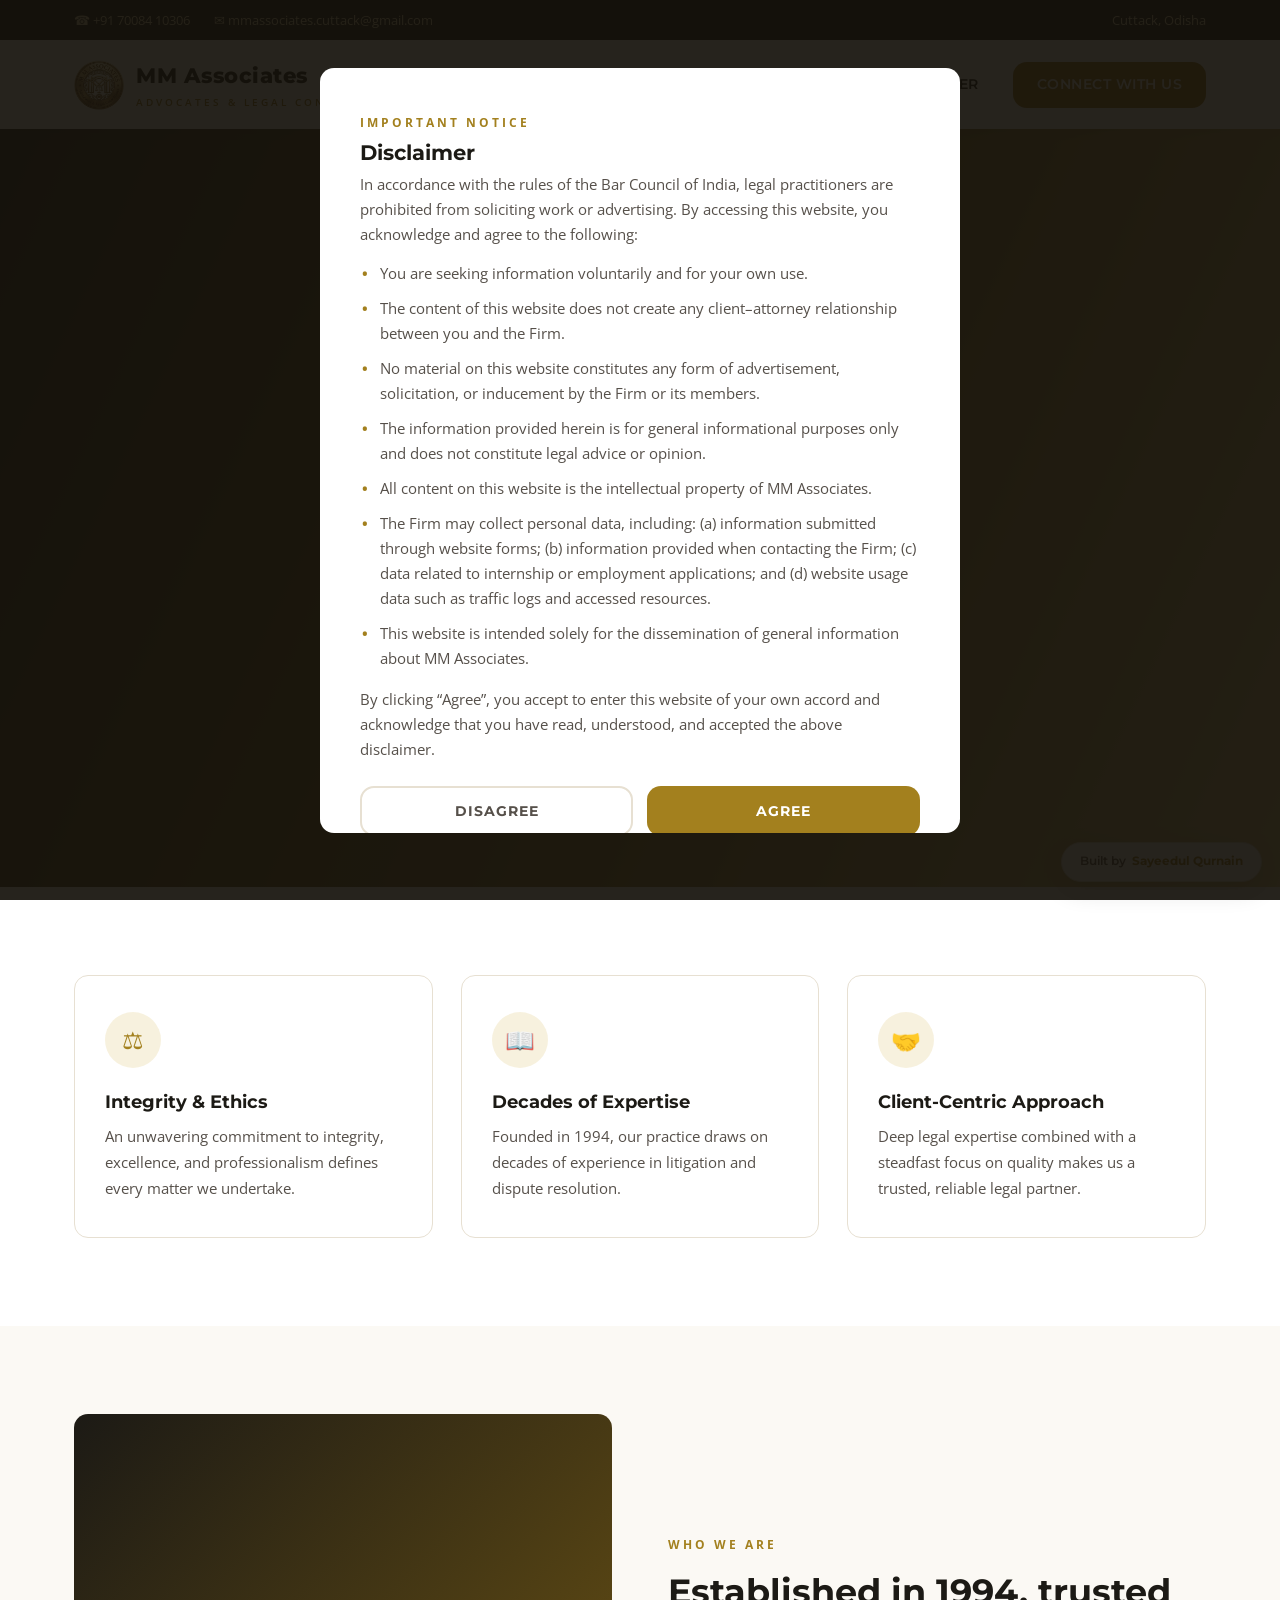
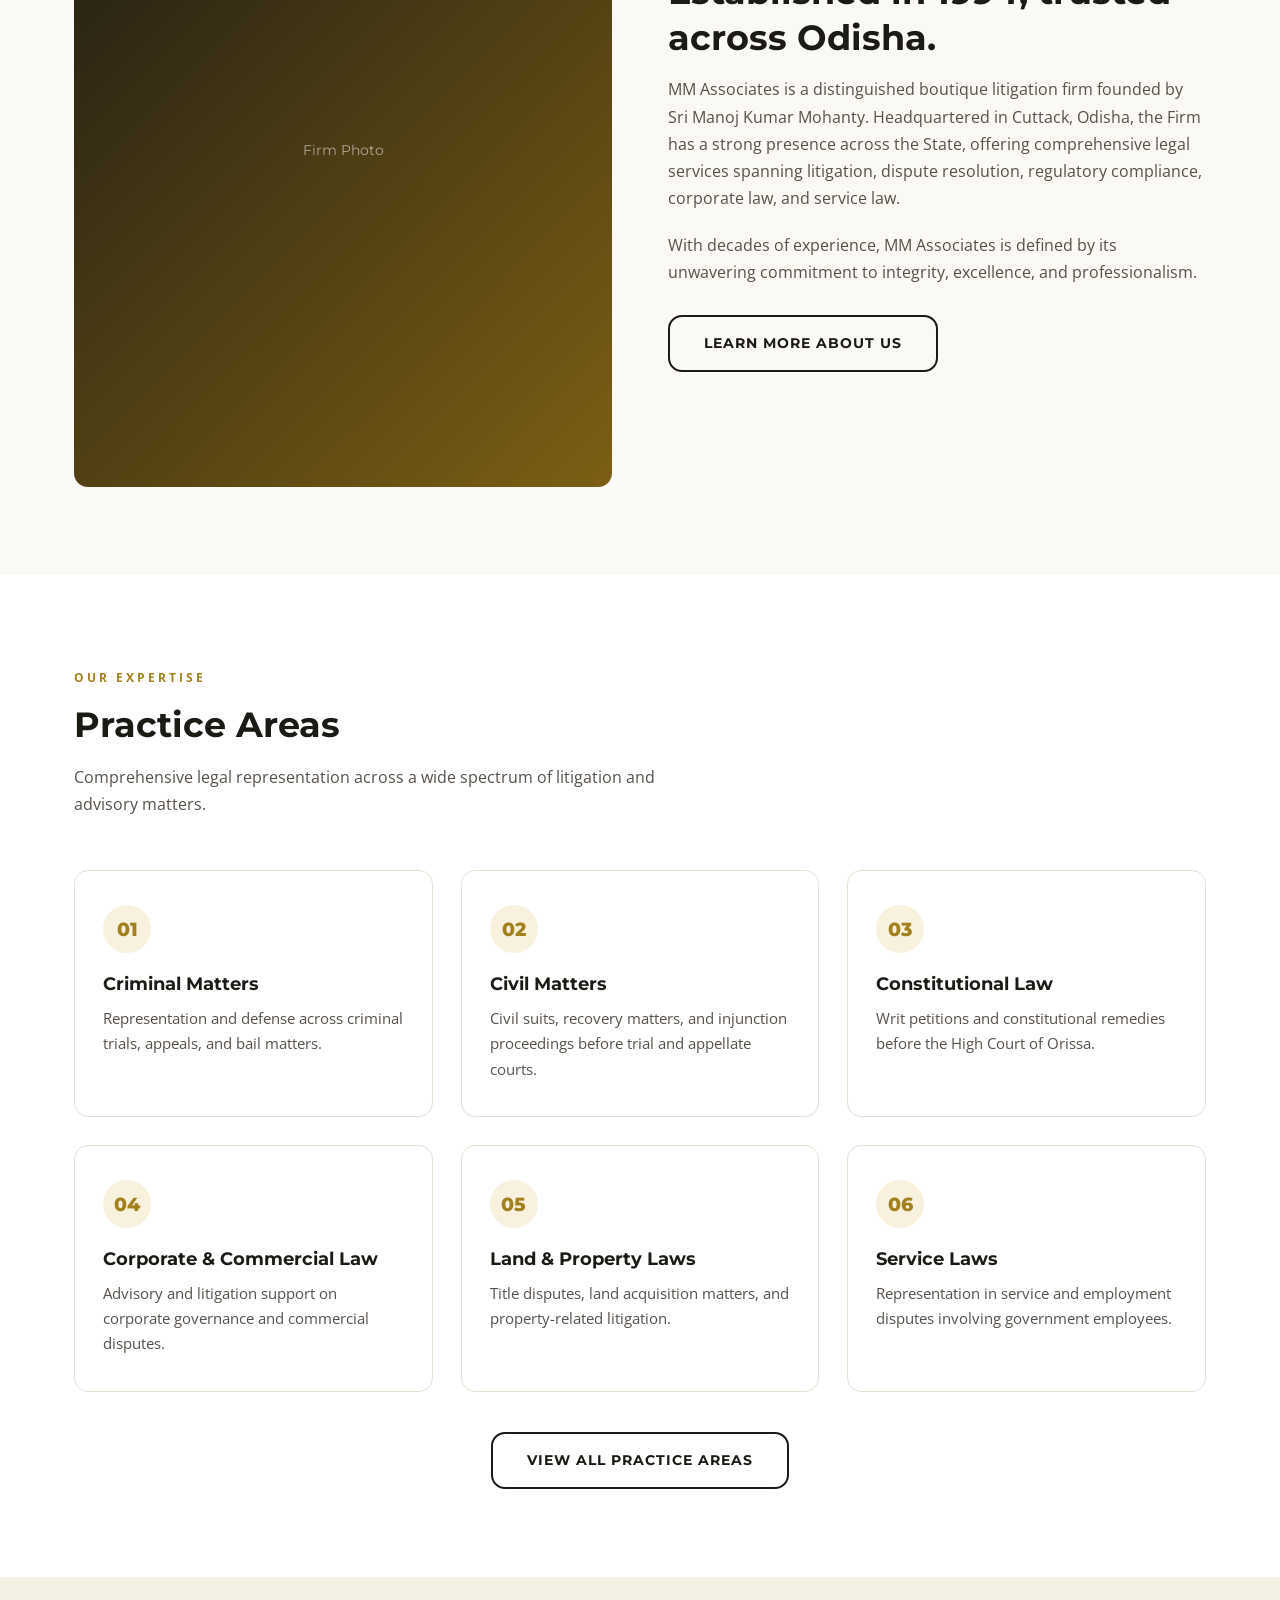
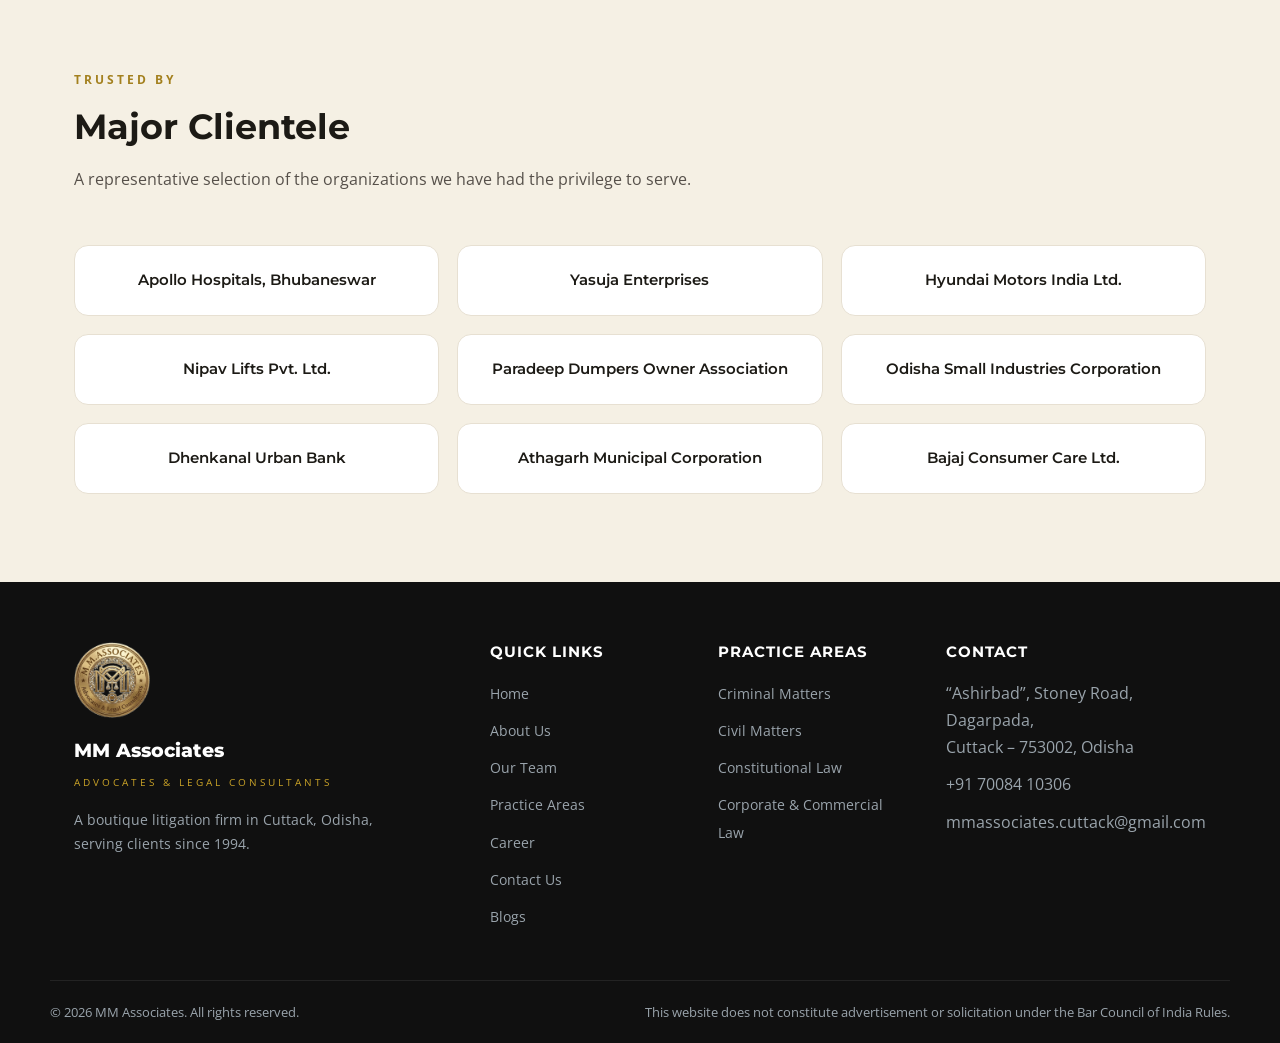
<file: index.html>
<!DOCTYPE html>
<html lang="en">
<head>
  <meta charset="UTF-8">
  <meta name="viewport" content="width=device-width, initial-scale=1.0">
  <title>MM Associates | Advocates &amp; Legal Consultants, Cuttack</title>
  <meta name="description" content="MM Associates (Office of Manoj Kumar Mohanty &amp; Associates) is a boutique litigation firm in Cuttack, Odisha, serving clients since 1994 across the High Court of Orissa and District Courts.">
  <link rel="preconnect" href="https://fonts.googleapis.com">
  <link rel="preconnect" href="https://fonts.gstatic.com" crossorigin>
  <link href="https://fonts.googleapis.com/css2?family=Montserrat:wght@500;600;700;800&family=Open+Sans:wght@400;600;700&display=swap" rel="stylesheet">
  <link rel="icon" type="image/png" sizes="32x32" href="assets/favicon-32.png?v=2">
  <link rel="apple-touch-icon" href="assets/favicon-180.png?v=2">
  <link rel="stylesheet" href="styles.css?v=2">
</head>
<body>

  <div class="disclaimer-overlay">
    <div class="disclaimer-box">
      <span class="eyebrow">Important Notice</span>
      <h2>Disclaimer</h2>
      <p>In accordance with the rules of the Bar Council of India, legal practitioners are prohibited from soliciting work or advertising. By accessing this website, you acknowledge and agree to the following:</p>
      <ul>
        <li>You are seeking information voluntarily and for your own use.</li>
        <li>The content of this website does not create any client&ndash;attorney relationship between you and the Firm.</li>
        <li>No material on this website constitutes any form of advertisement, solicitation, or inducement by the Firm or its members.</li>
        <li>The information provided herein is for general informational purposes only and does not constitute legal advice or opinion.</li>
        <li>All content on this website is the intellectual property of MM Associates.</li>
        <li>The Firm may collect personal data, including: (a) information submitted through website forms; (b) information provided when contacting the Firm; (c) data related to internship or employment applications; and (d) website usage data such as traffic logs and accessed resources.</li>
        <li>This website is intended solely for the dissemination of general information about MM Associates.</li>
      </ul>
      <p>By clicking &ldquo;Agree&rdquo;, you accept to enter this website of your own accord and acknowledge that you have read, understood, and accepted the above disclaimer.</p>
      <div class="disclaimer-actions">
        <button type="button" class="btn btn-disagree">Disagree</button>
        <button type="button" class="btn btn-primary btn-agree">Agree</button>
      </div>
    </div>
  </div>

  <div class="top-bar">
    <div class="container">
      <div class="top-bar-contacts">
        <a href="tel:+917008410306">&#9742; +91 70084 10306</a>
        <a href="mailto:mmassociates.cuttack@gmail.com">&#9993; mmassociates.cuttack@gmail.com</a>
      </div>
      <span>Cuttack, Odisha</span>
    </div>
  </div>

  <header class="site-header">
    <div class="header-inner">
      <a href="index.html" class="logo">
        <img src="assets/emblem.png?v=2" alt="MM Associates emblem" class="logo-emblem">
        <span class="logo-text">
          <span class="logo-main">MM Associates</span>
          <span class="logo-sub">Advocates &amp; Legal Consultants</span>
        </span>
      </a>
      <nav class="nav-links">
        <a href="index.html" class="active">Home</a>
        <a href="about.html">About Us</a>
        <a href="team.html">Our Team</a>
        <a href="practice-areas.html">Practice Areas</a>
        <a href="career.html">Career</a>
        <a href="contact.html" class="nav-cta">Connect With Us</a>
      </nav>
      <button class="nav-toggle" aria-label="Toggle menu">
        <span></span><span></span><span></span>
      </button>
    </div>
  </header>

  <section class="hero">
    <img src="assets/emblem-watermark.png?v=1" alt="" class="hero-watermark">
    <div class="container hero-inner">
      <span class="eyebrow">Est. 1994 &middot; Cuttack, Odisha</span>
      <h1>Trusted Legal Counsel, Built Over Four Decades</h1>
      <p>A boutique litigation firm offering comprehensive legal services across the High Court of Orissa, District Courts, and Tribunals &mdash; spanning criminal, civil, constitutional, corporate, and service law matters.</p>
      <div class="hero-actions">
        <a href="about.html" class="btn btn-primary">The Chamber's Story <span class="arrow">&#8594;</span></a>
        <a href="practice-areas.html" class="btn btn-outline">Our Expertise</a>
      </div>
    </div>
  </section>

  <section>
    <div class="container pillars-grid">
      <div class="pillar-card">
        <div class="pillar-icon">&#9878;</div>
        <h3>Integrity &amp; Ethics</h3>
        <p>An unwavering commitment to integrity, excellence, and professionalism defines every matter we undertake.</p>
      </div>
      <div class="pillar-card">
        <div class="pillar-icon">&#128214;</div>
        <h3>Decades of Expertise</h3>
        <p>Founded in 1994, our practice draws on decades of experience in litigation and dispute resolution.</p>
      </div>
      <div class="pillar-card">
        <div class="pillar-icon">&#129309;</div>
        <h3>Client-Centric Approach</h3>
        <p>Deep legal expertise combined with a steadfast focus on quality makes us a trusted, reliable legal partner.</p>
      </div>
    </div>
  </section>

  <section style="background:var(--off-white);">
    <div class="container about-split">
      <div class="photo-placeholder">Firm Photo</div>
      <div>
        <span class="eyebrow">Who We Are</span>
        <h2 class="section-heading">Established in 1994, trusted across Odisha.</h2>
        <p style="color:var(--text-body); margin-bottom: 20px;">MM Associates is a distinguished boutique litigation firm founded by Sri Manoj Kumar Mohanty. Headquartered in Cuttack, Odisha, the Firm has a strong presence across the State, offering comprehensive legal services spanning litigation, dispute resolution, regulatory compliance, corporate law, and service law.</p>
        <p style="color:var(--text-body); margin-bottom: 28px;">With decades of experience, MM Associates is defined by its unwavering commitment to integrity, excellence, and professionalism.</p>
        <a href="about.html" class="btn btn-outline-dark">Learn More About Us</a>
      </div>
    </div>
  </section>

  <section class="practice-preview">
    <div class="container">
      <span class="eyebrow">Our Expertise</span>
      <h2 class="section-heading">Practice Areas</h2>
      <p class="section-intro">Comprehensive legal representation across a wide spectrum of litigation and advisory matters.</p>
      <div class="practice-grid">
        <div class="practice-card">
          <div class="icon">01</div>
          <h3>Criminal Matters</h3>
          <p>Representation and defense across criminal trials, appeals, and bail matters.</p>
        </div>
        <div class="practice-card">
          <div class="icon">02</div>
          <h3>Civil Matters</h3>
          <p>Civil suits, recovery matters, and injunction proceedings before trial and appellate courts.</p>
        </div>
        <div class="practice-card">
          <div class="icon">03</div>
          <h3>Constitutional Law</h3>
          <p>Writ petitions and constitutional remedies before the High Court of Orissa.</p>
        </div>
        <div class="practice-card">
          <div class="icon">04</div>
          <h3>Corporate &amp; Commercial Law</h3>
          <p>Advisory and litigation support on corporate governance and commercial disputes.</p>
        </div>
        <div class="practice-card">
          <div class="icon">05</div>
          <h3>Land &amp; Property Laws</h3>
          <p>Title disputes, land acquisition matters, and property-related litigation.</p>
        </div>
        <div class="practice-card">
          <div class="icon">06</div>
          <h3>Service Laws</h3>
          <p>Representation in service and employment disputes involving government employees.</p>
        </div>
      </div>
      <div class="text-center" style="margin-top:40px;">
        <a href="practice-areas.html" class="btn btn-outline-dark">View All Practice Areas</a>
      </div>
    </div>
  </section>

  <section class="clientele">
    <div class="container">
      <span class="eyebrow">Trusted By</span>
      <h2 class="section-heading">Major Clientele</h2>
      <p class="section-intro">A representative selection of the organizations we have had the privilege to serve.</p>
      <div class="clientele-grid">
        <div class="clientele-item">Apollo Hospitals, Bhubaneswar</div>
        <div class="clientele-item">Yasuja Enterprises</div>
        <div class="clientele-item">Hyundai Motors India Ltd.</div>
        <div class="clientele-item">Nipav Lifts Pvt. Ltd.</div>
        <div class="clientele-item">Paradeep Dumpers Owner Association</div>
        <div class="clientele-item">Odisha Small Industries Corporation</div>
        <div class="clientele-item">Dhenkanal Urban Bank</div>
        <div class="clientele-item">Athagarh Municipal Corporation</div>
        <div class="clientele-item">Bajaj Consumer Care Ltd.</div>
      </div>
    </div>
  </section>

  <footer class="site-footer">
    <div class="container footer-grid">
      <div>
        <img src="assets/emblem.png?v=2" alt="MM Associates emblem" class="footer-emblem">
        <span class="logo-main" style="font-family:'Montserrat',sans-serif; font-size:1.2rem; font-weight:800; display:block;">MM Associates</span>
        <span class="logo-sub" style="font-size:0.65rem; letter-spacing:3px; text-transform:uppercase;">Advocates &amp; Legal Consultants</span>
        <p>A boutique litigation firm in Cuttack, Odisha, serving clients since 1994.</p>
      </div>
      <div>
        <h4>Quick Links</h4>
        <ul>
          <li><a href="index.html">Home</a></li>
          <li><a href="about.html">About Us</a></li>
          <li><a href="team.html">Our Team</a></li>
          <li><a href="practice-areas.html">Practice Areas</a></li>
          <li><a href="career.html">Career</a></li>
          <li><a href="contact.html">Contact Us</a></li>
          <li><a href="blog.html">Blogs</a></li>
        </ul>
      </div>
      <div>
        <h4>Practice Areas</h4>
        <ul>
          <li><a href="practice-areas.html">Criminal Matters</a></li>
          <li><a href="practice-areas.html">Civil Matters</a></li>
          <li><a href="practice-areas.html">Constitutional Law</a></li>
          <li><a href="practice-areas.html">Corporate &amp; Commercial Law</a></li>
        </ul>
      </div>
      <div>
        <h4>Contact</h4>
        <ul>
          <li>&ldquo;Ashirbad&rdquo;, Stoney Road, Dagarpada,<br>Cuttack &ndash; 753002, Odisha</li>
          <li>+91 70084 10306</li>
          <li>mmassociates.cuttack@gmail.com</li>
        </ul>
      </div>
    </div>
    <div class="container footer-bottom">
      <span>&copy; 2026 MM Associates. All rights reserved.</span>
      <span>This website does not constitute advertisement or solicitation under the Bar Council of India Rules.</span>
    </div>
  </footer>

  <a href="#" class="dev-credit" target="_blank" rel="noopener">Built by <strong>Sayeedul Qurnain</strong></a>

  <script src="script.js"></script>
</body>
</html>
</file>
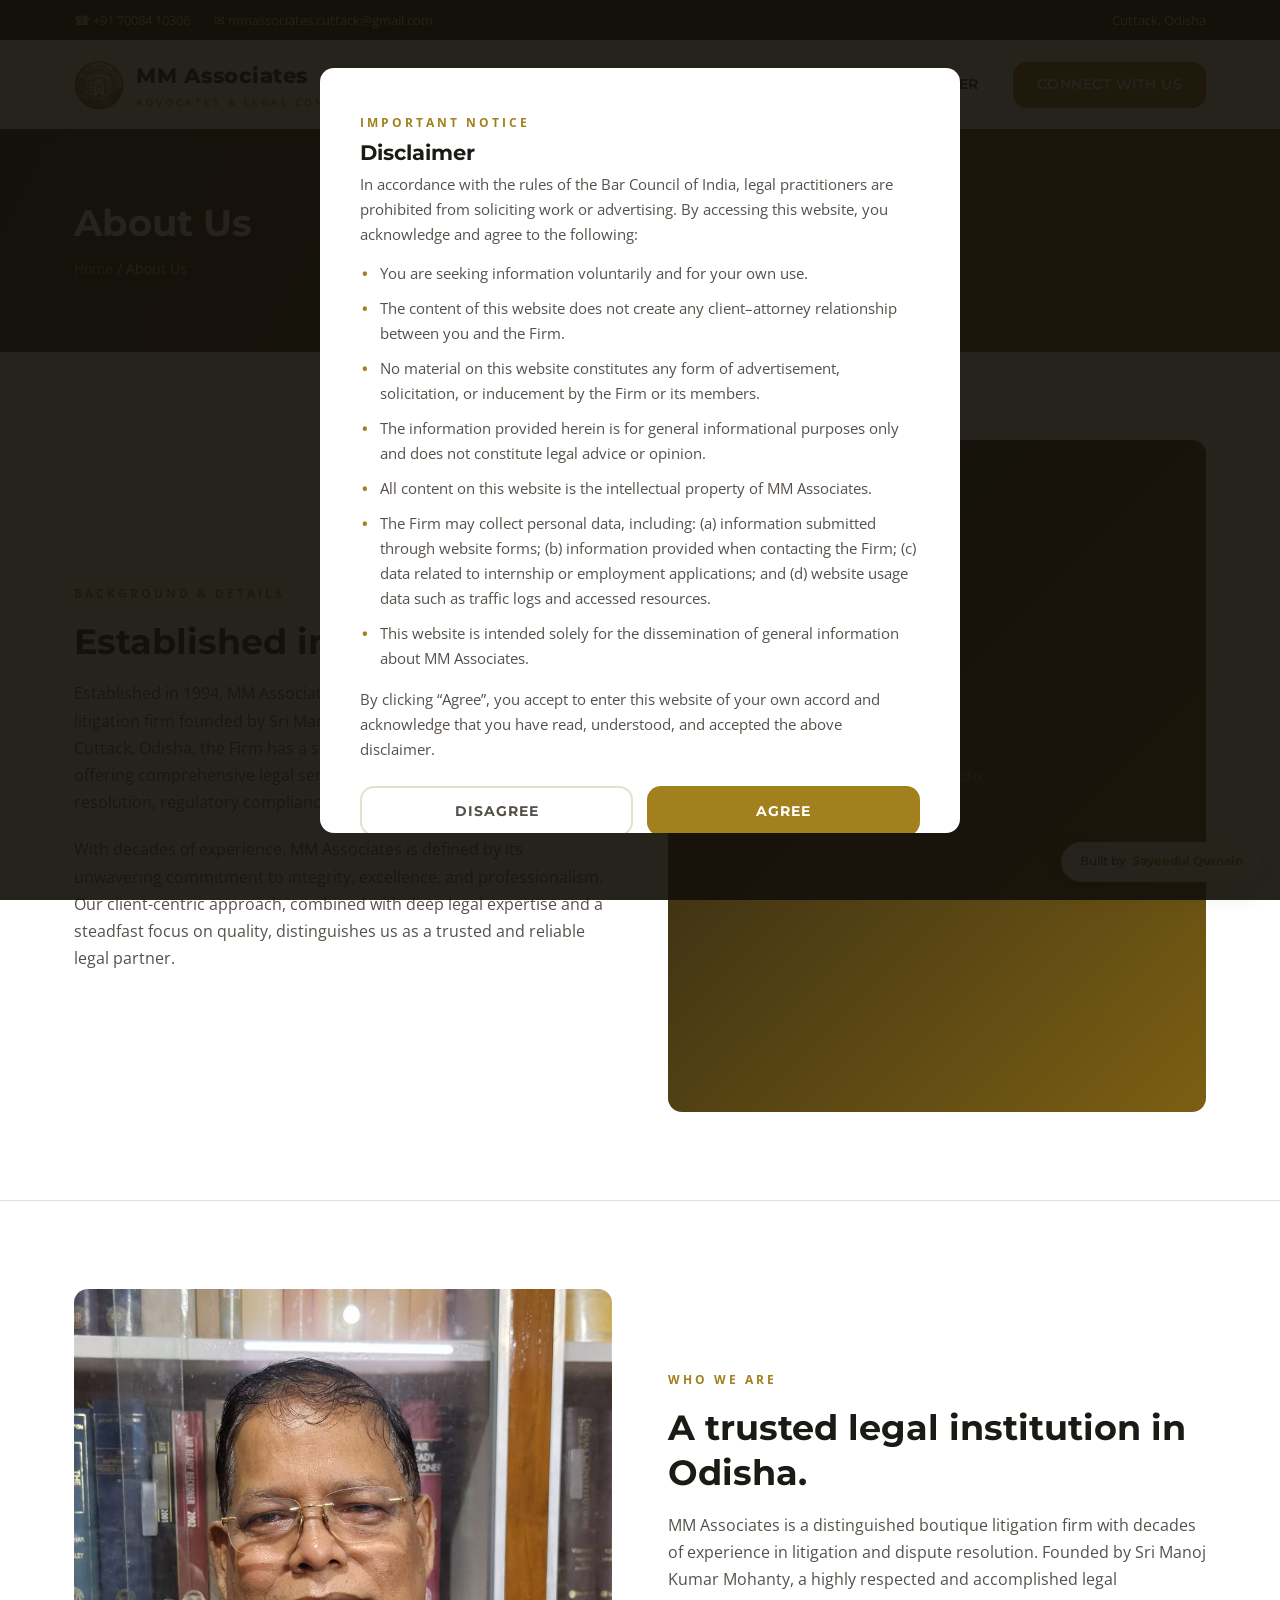
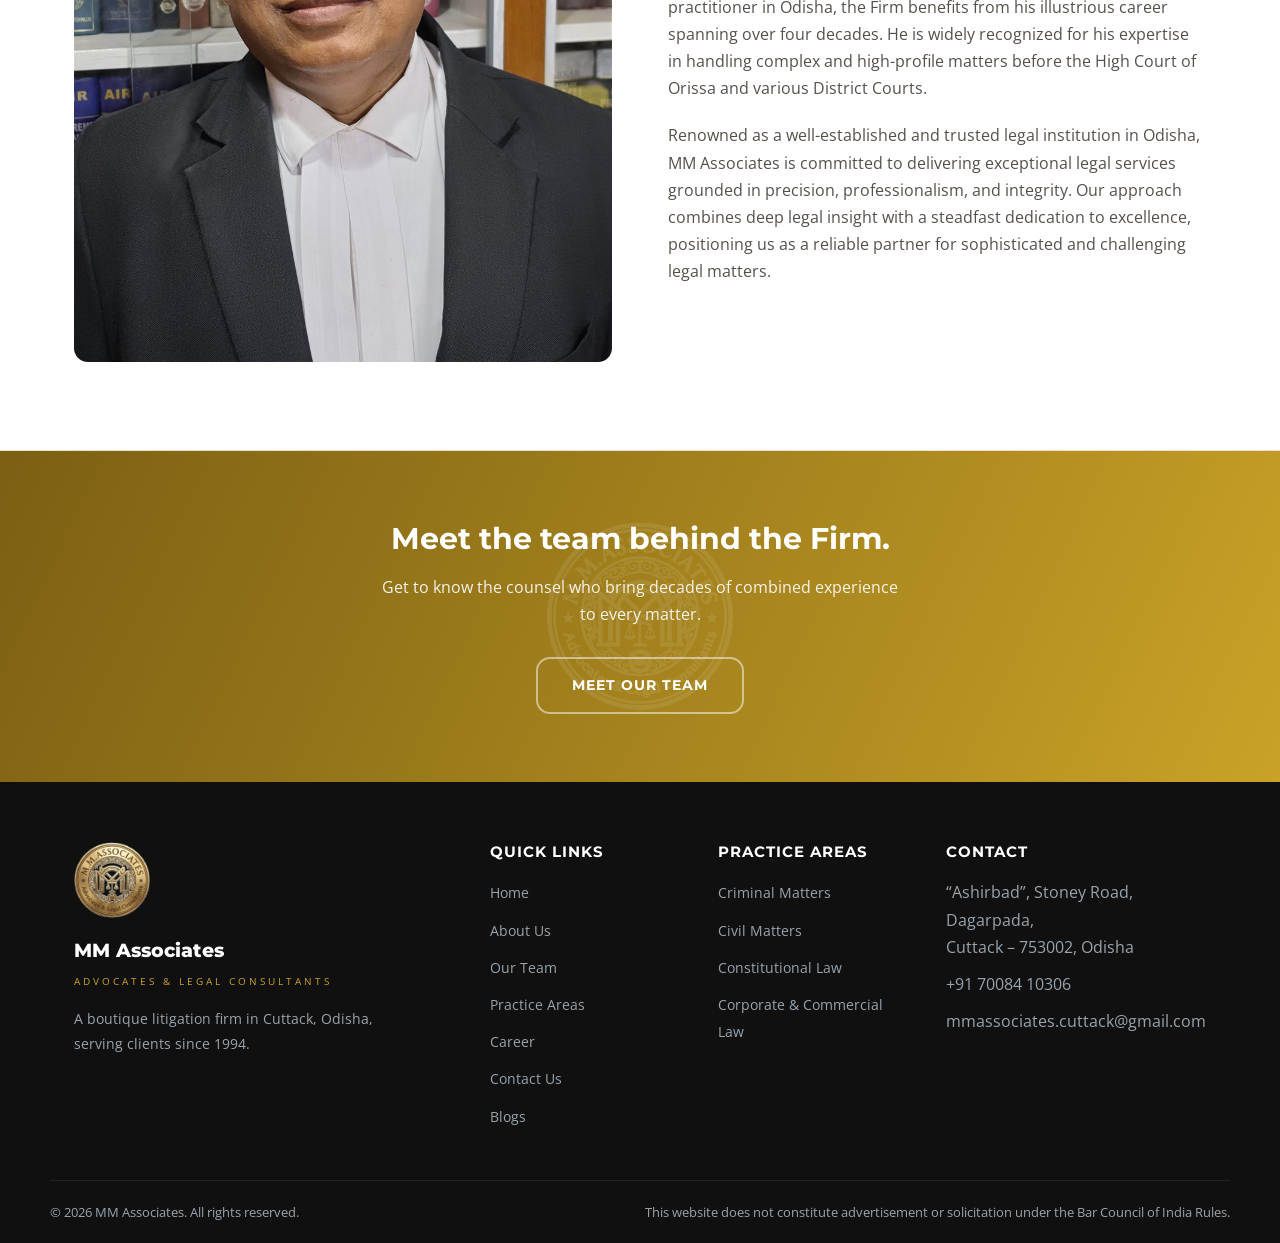
<file: about.html>
<!DOCTYPE html>
<html lang="en">
<head>
  <meta charset="UTF-8">
  <meta name="viewport" content="width=device-width, initial-scale=1.0">
  <title>About Us | MM Associates</title>
  <meta name="description" content="MM Associates is a distinguished boutique litigation firm founded in 1994 by Sri Manoj Kumar Mohanty, headquartered in Cuttack, Odisha.">
  <link rel="preconnect" href="https://fonts.googleapis.com">
  <link rel="preconnect" href="https://fonts.gstatic.com" crossorigin>
  <link href="https://fonts.googleapis.com/css2?family=Montserrat:wght@500;600;700;800&family=Open+Sans:wght@400;600;700&display=swap" rel="stylesheet">
  <link rel="icon" type="image/png" sizes="32x32" href="assets/favicon-32.png?v=2">
  <link rel="apple-touch-icon" href="assets/favicon-180.png?v=2">
  <link rel="stylesheet" href="styles.css?v=2">
</head>
<body>

  <div class="disclaimer-overlay">
    <div class="disclaimer-box">
      <span class="eyebrow">Important Notice</span>
      <h2>Disclaimer</h2>
      <p>In accordance with the rules of the Bar Council of India, legal practitioners are prohibited from soliciting work or advertising. By accessing this website, you acknowledge and agree to the following:</p>
      <ul>
        <li>You are seeking information voluntarily and for your own use.</li>
        <li>The content of this website does not create any client&ndash;attorney relationship between you and the Firm.</li>
        <li>No material on this website constitutes any form of advertisement, solicitation, or inducement by the Firm or its members.</li>
        <li>The information provided herein is for general informational purposes only and does not constitute legal advice or opinion.</li>
        <li>All content on this website is the intellectual property of MM Associates.</li>
        <li>The Firm may collect personal data, including: (a) information submitted through website forms; (b) information provided when contacting the Firm; (c) data related to internship or employment applications; and (d) website usage data such as traffic logs and accessed resources.</li>
        <li>This website is intended solely for the dissemination of general information about MM Associates.</li>
      </ul>
      <p>By clicking &ldquo;Agree&rdquo;, you accept to enter this website of your own accord and acknowledge that you have read, understood, and accepted the above disclaimer.</p>
      <div class="disclaimer-actions">
        <button type="button" class="btn btn-disagree">Disagree</button>
        <button type="button" class="btn btn-primary btn-agree">Agree</button>
      </div>
    </div>
  </div>

  <div class="top-bar">
    <div class="container">
      <div class="top-bar-contacts">
        <a href="tel:+917008410306">&#9742; +91 70084 10306</a>
        <a href="mailto:mmassociates.cuttack@gmail.com">&#9993; mmassociates.cuttack@gmail.com</a>
      </div>
      <span>Cuttack, Odisha</span>
    </div>
  </div>

  <header class="site-header">
    <div class="header-inner">
      <a href="index.html" class="logo">
        <img src="assets/emblem.png?v=2" alt="MM Associates emblem" class="logo-emblem">
        <span class="logo-text">
          <span class="logo-main">MM Associates</span>
          <span class="logo-sub">Advocates &amp; Legal Consultants</span>
        </span>
      </a>
      <nav class="nav-links">
        <a href="index.html">Home</a>
        <a href="about.html" class="active">About Us</a>
        <a href="team.html">Our Team</a>
        <a href="practice-areas.html">Practice Areas</a>
        <a href="career.html">Career</a>
        <a href="contact.html" class="nav-cta">Connect With Us</a>
      </nav>
      <button class="nav-toggle" aria-label="Toggle menu">
        <span></span><span></span><span></span>
      </button>
    </div>
  </header>

  <div class="page-header">
    <img src="assets/emblem-watermark.png?v=1" alt="" class="page-header-watermark">
    <div class="container">
      <h1>About Us</h1>
      <div class="breadcrumb"><a href="index.html">Home</a> / About Us</div>
    </div>
  </div>

  <section>
    <div class="container about-split">
      <div>
        <span class="eyebrow">Background &amp; Details</span>
        <h2 class="section-heading">Established in 1994.</h2>
        <p style="color:var(--text-body); margin-bottom: 20px;">Established in 1994, MM Associates is a distinguished boutique litigation firm founded by Sri Manoj Kumar Mohanty. Headquartered in Cuttack, Odisha, the Firm has a strong presence across the State, offering comprehensive legal services spanning litigation, dispute resolution, regulatory compliance, corporate law, and service law.</p>
        <p style="color:var(--text-body);">With decades of experience, MM Associates is defined by its unwavering commitment to integrity, excellence, and professionalism. Our client-centric approach, combined with deep legal expertise and a steadfast focus on quality, distinguishes us as a trusted and reliable legal partner.</p>
      </div>
      <div class="photo-placeholder">Office Photo</div>
    </div>
  </section>

  <section style="background:#fff; border-top:1px solid var(--border-light); border-bottom:1px solid var(--border-light);">
    <div class="container about-split">
      <div class="photo-placeholder" style="background:none;">
        <img src="assets/founder.jpg" alt="Sri Manoj Kumar Mohanty, Founder &amp; Lead Counsel" style="width:100%; height:100%; object-fit:cover; border-radius:var(--radius);">
      </div>
      <div>
        <span class="eyebrow">Who We Are</span>
        <h2 class="section-heading">A trusted legal institution in Odisha.</h2>
        <p style="color:var(--text-body); margin-bottom: 20px;">MM Associates is a distinguished boutique litigation firm with decades of experience in litigation and dispute resolution. Founded by Sri Manoj Kumar Mohanty, a highly respected and accomplished legal practitioner in Odisha, the Firm benefits from his illustrious career spanning over four decades. He is widely recognized for his expertise in handling complex and high-profile matters before the High Court of Orissa and various District Courts.</p>
        <p style="color:var(--text-body);">Renowned as a well-established and trusted legal institution in Odisha, MM Associates is committed to delivering exceptional legal services grounded in precision, professionalism, and integrity. Our approach combines deep legal insight with a steadfast dedication to excellence, positioning us as a reliable partner for sophisticated and challenging legal matters.</p>
      </div>
    </div>
  </section>

  <section class="cta-banner">
    <img src="assets/emblem-watermark.png?v=1" alt="" class="cta-watermark">
    <div class="container">
      <h2>Meet the team behind the Firm.</h2>
      <p>Get to know the counsel who bring decades of combined experience to every matter.</p>
      <a href="team.html" class="btn btn-outline">Meet Our Team</a>
    </div>
  </section>

  <footer class="site-footer">
    <div class="container footer-grid">
      <div>
        <img src="assets/emblem.png?v=2" alt="MM Associates emblem" class="footer-emblem">
        <span class="logo-main" style="font-family:'Montserrat',sans-serif; font-size:1.2rem; font-weight:800; display:block;">MM Associates</span>
        <span class="logo-sub" style="font-size:0.65rem; letter-spacing:3px; text-transform:uppercase;">Advocates &amp; Legal Consultants</span>
        <p>A boutique litigation firm in Cuttack, Odisha, serving clients since 1994.</p>
      </div>
      <div>
        <h4>Quick Links</h4>
        <ul>
          <li><a href="index.html">Home</a></li>
          <li><a href="about.html">About Us</a></li>
          <li><a href="team.html">Our Team</a></li>
          <li><a href="practice-areas.html">Practice Areas</a></li>
          <li><a href="career.html">Career</a></li>
          <li><a href="contact.html">Contact Us</a></li>
          <li><a href="blog.html">Blogs</a></li>
        </ul>
      </div>
      <div>
        <h4>Practice Areas</h4>
        <ul>
          <li><a href="practice-areas.html">Criminal Matters</a></li>
          <li><a href="practice-areas.html">Civil Matters</a></li>
          <li><a href="practice-areas.html">Constitutional Law</a></li>
          <li><a href="practice-areas.html">Corporate &amp; Commercial Law</a></li>
        </ul>
      </div>
      <div>
        <h4>Contact</h4>
        <ul>
          <li>&ldquo;Ashirbad&rdquo;, Stoney Road, Dagarpada,<br>Cuttack &ndash; 753002, Odisha</li>
          <li>+91 70084 10306</li>
          <li>mmassociates.cuttack@gmail.com</li>
        </ul>
      </div>
    </div>
    <div class="container footer-bottom">
      <span>&copy; 2026 MM Associates. All rights reserved.</span>
      <span>This website does not constitute advertisement or solicitation under the Bar Council of India Rules.</span>
    </div>
  </footer>

  <a href="#" class="dev-credit" target="_blank" rel="noopener">Built by <strong>Sayeedul Qurnain</strong></a>

  <script src="script.js"></script>
</body>
</html>
</file>
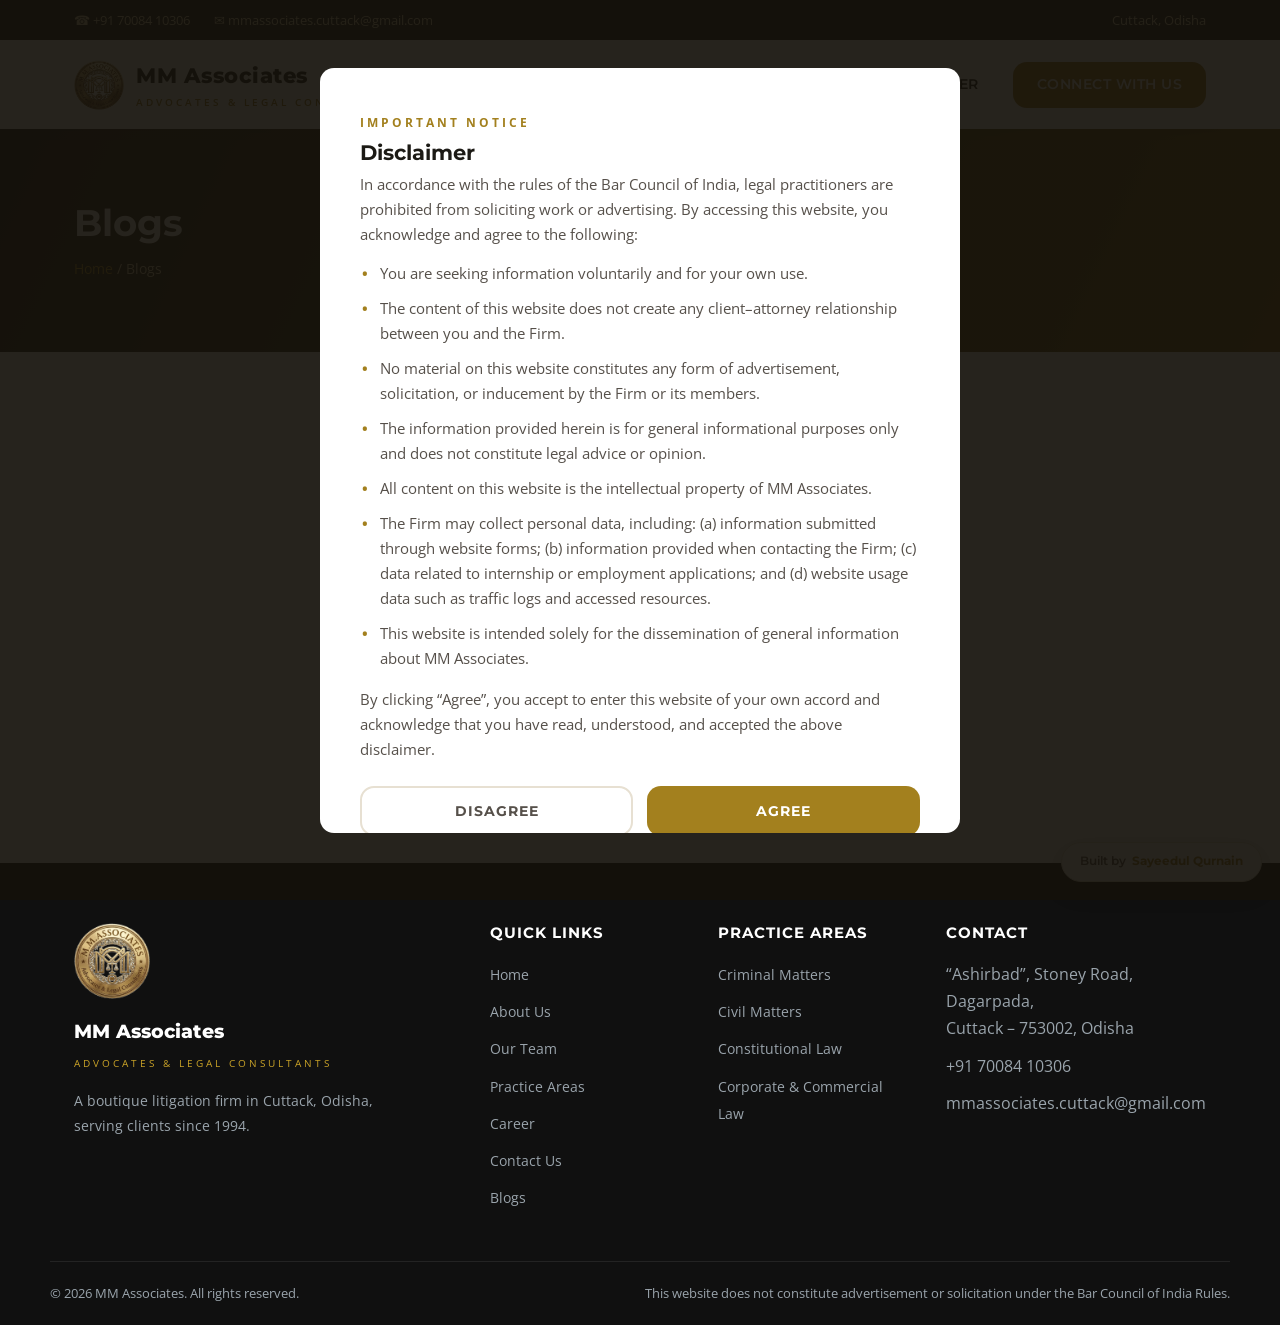
<file: blog.html>
<!DOCTYPE html>
<html lang="en">
<head>
  <meta charset="UTF-8">
  <meta name="viewport" content="width=device-width, initial-scale=1.0">
  <title>Blogs | MM Associates</title>
  <meta name="description" content="Insights and updates from MM Associates, Cuttack, Odisha.">
  <link rel="preconnect" href="https://fonts.googleapis.com">
  <link rel="preconnect" href="https://fonts.gstatic.com" crossorigin>
  <link href="https://fonts.googleapis.com/css2?family=Montserrat:wght@500;600;700;800&family=Open+Sans:wght@400;600;700&display=swap" rel="stylesheet">
  <link rel="icon" type="image/png" sizes="32x32" href="assets/favicon-32.png?v=2">
  <link rel="apple-touch-icon" href="assets/favicon-180.png?v=2">
  <link rel="stylesheet" href="styles.css?v=2">
</head>
<body>

  <div class="disclaimer-overlay">
    <div class="disclaimer-box">
      <span class="eyebrow">Important Notice</span>
      <h2>Disclaimer</h2>
      <p>In accordance with the rules of the Bar Council of India, legal practitioners are prohibited from soliciting work or advertising. By accessing this website, you acknowledge and agree to the following:</p>
      <ul>
        <li>You are seeking information voluntarily and for your own use.</li>
        <li>The content of this website does not create any client&ndash;attorney relationship between you and the Firm.</li>
        <li>No material on this website constitutes any form of advertisement, solicitation, or inducement by the Firm or its members.</li>
        <li>The information provided herein is for general informational purposes only and does not constitute legal advice or opinion.</li>
        <li>All content on this website is the intellectual property of MM Associates.</li>
        <li>The Firm may collect personal data, including: (a) information submitted through website forms; (b) information provided when contacting the Firm; (c) data related to internship or employment applications; and (d) website usage data such as traffic logs and accessed resources.</li>
        <li>This website is intended solely for the dissemination of general information about MM Associates.</li>
      </ul>
      <p>By clicking &ldquo;Agree&rdquo;, you accept to enter this website of your own accord and acknowledge that you have read, understood, and accepted the above disclaimer.</p>
      <div class="disclaimer-actions">
        <button type="button" class="btn btn-disagree">Disagree</button>
        <button type="button" class="btn btn-primary btn-agree">Agree</button>
      </div>
    </div>
  </div>

  <div class="top-bar">
    <div class="container">
      <div class="top-bar-contacts">
        <a href="tel:+917008410306">&#9742; +91 70084 10306</a>
        <a href="mailto:mmassociates.cuttack@gmail.com">&#9993; mmassociates.cuttack@gmail.com</a>
      </div>
      <span>Cuttack, Odisha</span>
    </div>
  </div>

  <header class="site-header">
    <div class="header-inner">
      <a href="index.html" class="logo">
        <img src="assets/emblem.png?v=2" alt="MM Associates emblem" class="logo-emblem">
        <span class="logo-text">
          <span class="logo-main">MM Associates</span>
          <span class="logo-sub">Advocates &amp; Legal Consultants</span>
        </span>
      </a>
      <nav class="nav-links">
        <a href="index.html">Home</a>
        <a href="about.html">About Us</a>
        <a href="team.html">Our Team</a>
        <a href="practice-areas.html">Practice Areas</a>
        <a href="career.html">Career</a>
        <a href="contact.html" class="nav-cta">Connect With Us</a>
      </nav>
      <button class="nav-toggle" aria-label="Toggle menu">
        <span></span><span></span><span></span>
      </button>
    </div>
  </header>

  <div class="page-header">
    <img src="assets/emblem-watermark.png?v=1" alt="" class="page-header-watermark">
    <div class="container">
      <h1>Blogs</h1>
      <div class="breadcrumb"><a href="index.html">Home</a> / Blogs</div>
    </div>
  </div>

  <section class="content-watermark-host" style="padding:120px 24px;">
    <img src="assets/emblem-watermark.png?v=1" alt="" class="content-watermark">
    <div class="container text-center" style="max-width:560px;">
      <span class="eyebrow">Insights &amp; Updates</span>
      <h2 class="section-heading">Coming Soon</h2>
      <p style="color:var(--text-body); margin-bottom:32px;">We are preparing articles and updates on legal developments relevant to our practice areas. Please check back soon, or reach out directly with any questions.</p>
      <a href="contact.html" class="btn btn-primary" style="margin:0 auto; width:fit-content;">Contact Us <span class="arrow">&#8594;</span></a>
    </div>
  </section>

  <footer class="site-footer">
    <div class="container footer-grid">
      <div>
        <img src="assets/emblem.png?v=2" alt="MM Associates emblem" class="footer-emblem">
        <span class="logo-main" style="font-family:'Montserrat',sans-serif; font-size:1.2rem; font-weight:800; display:block;">MM Associates</span>
        <span class="logo-sub" style="font-size:0.65rem; letter-spacing:3px; text-transform:uppercase;">Advocates &amp; Legal Consultants</span>
        <p>A boutique litigation firm in Cuttack, Odisha, serving clients since 1994.</p>
      </div>
      <div>
        <h4>Quick Links</h4>
        <ul>
          <li><a href="index.html">Home</a></li>
          <li><a href="about.html">About Us</a></li>
          <li><a href="team.html">Our Team</a></li>
          <li><a href="practice-areas.html">Practice Areas</a></li>
          <li><a href="career.html">Career</a></li>
          <li><a href="contact.html">Contact Us</a></li>
          <li><a href="blog.html">Blogs</a></li>
        </ul>
      </div>
      <div>
        <h4>Practice Areas</h4>
        <ul>
          <li><a href="practice-areas.html">Criminal Matters</a></li>
          <li><a href="practice-areas.html">Civil Matters</a></li>
          <li><a href="practice-areas.html">Constitutional Law</a></li>
          <li><a href="practice-areas.html">Corporate &amp; Commercial Law</a></li>
        </ul>
      </div>
      <div>
        <h4>Contact</h4>
        <ul>
          <li>&ldquo;Ashirbad&rdquo;, Stoney Road, Dagarpada,<br>Cuttack &ndash; 753002, Odisha</li>
          <li>+91 70084 10306</li>
          <li>mmassociates.cuttack@gmail.com</li>
        </ul>
      </div>
    </div>
    <div class="container footer-bottom">
      <span>&copy; 2026 MM Associates. All rights reserved.</span>
      <span>This website does not constitute advertisement or solicitation under the Bar Council of India Rules.</span>
    </div>
  </footer>

  <a href="#" class="dev-credit" target="_blank" rel="noopener">Built by <strong>Sayeedul Qurnain</strong></a>

  <script src="script.js"></script>
</body>
</html>
</file>
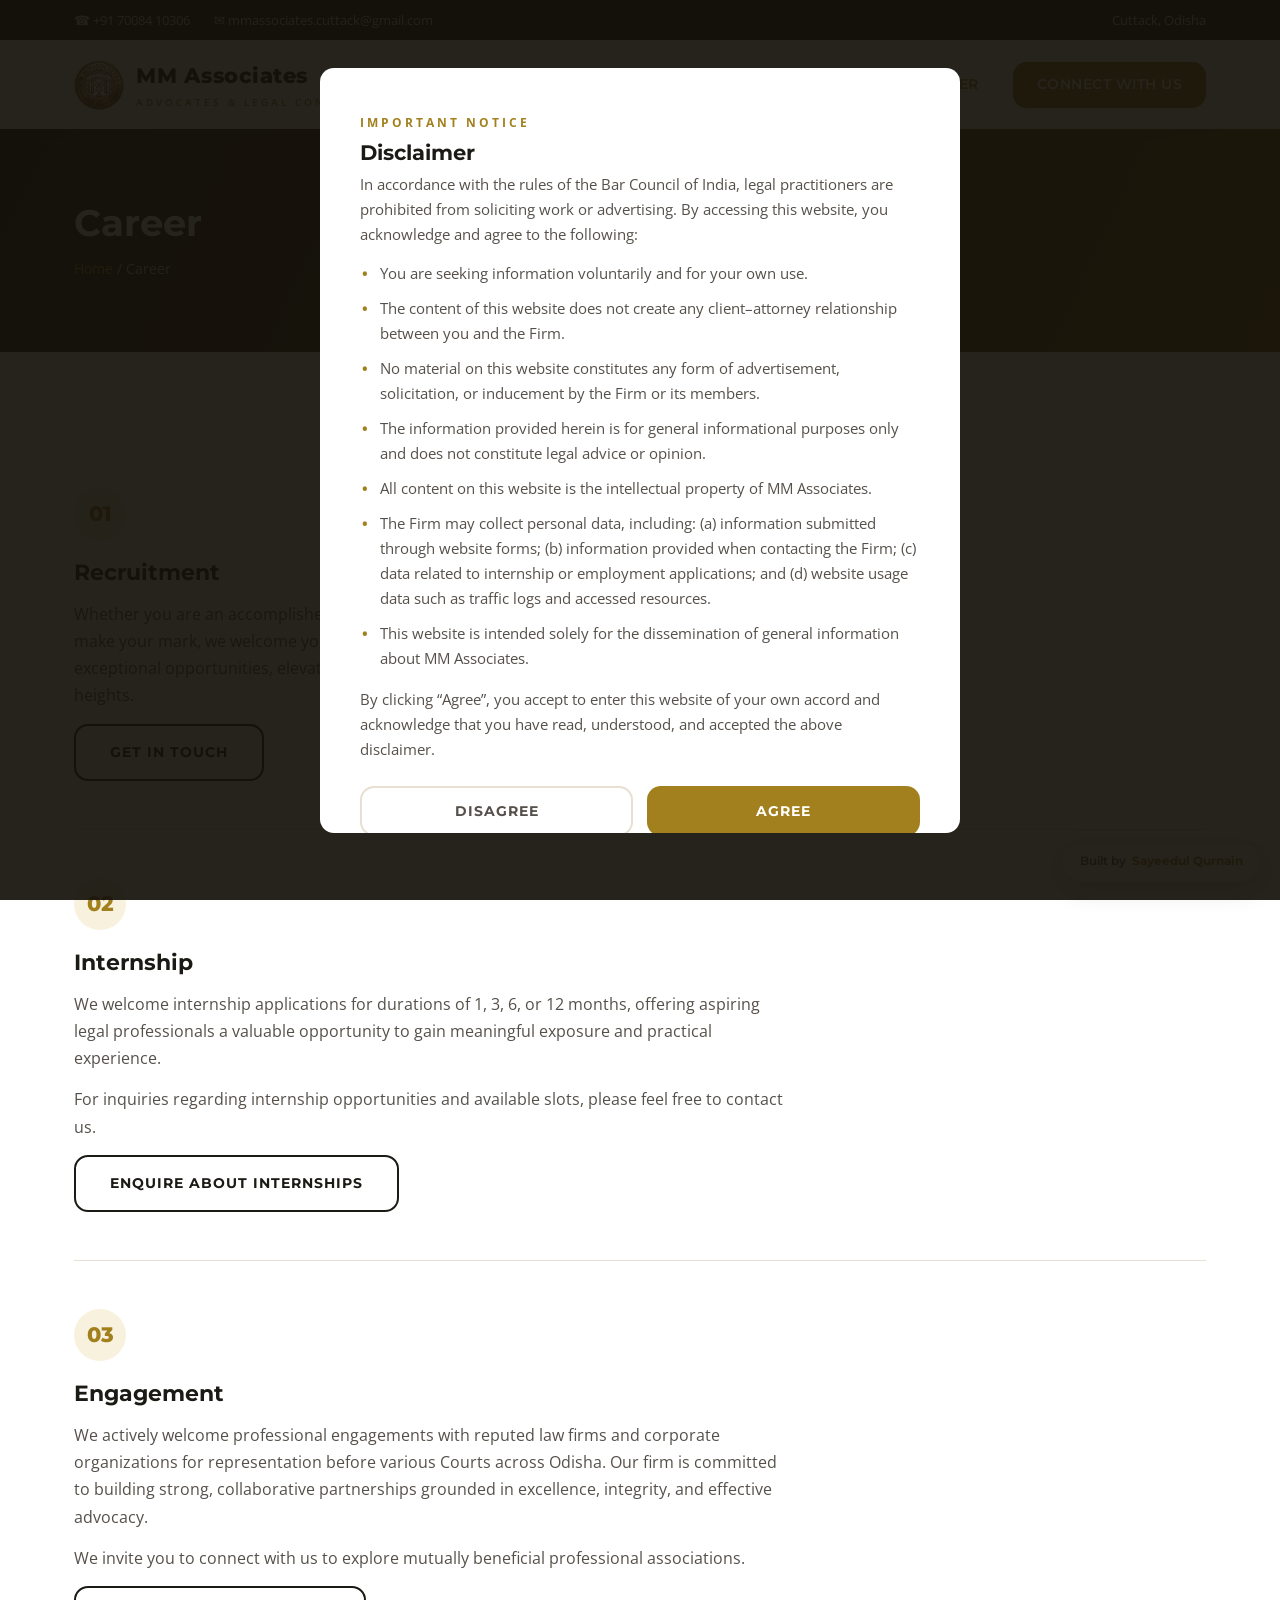
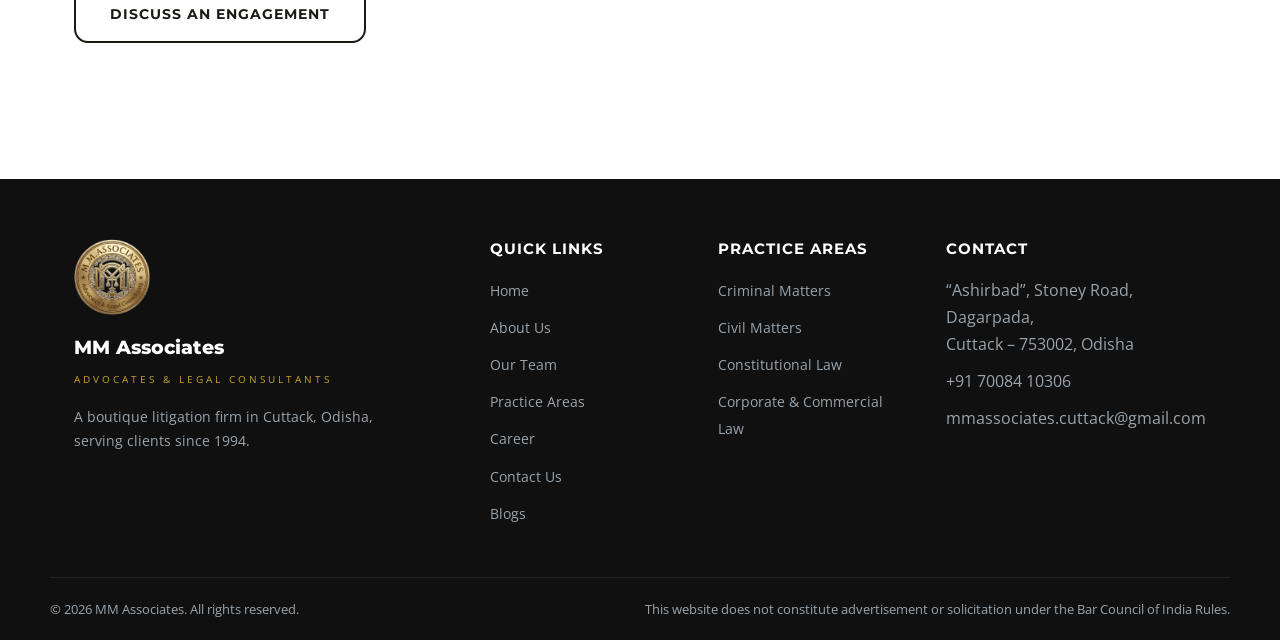
<file: career.html>
<!DOCTYPE html>
<html lang="en">
<head>
  <meta charset="UTF-8">
  <meta name="viewport" content="width=device-width, initial-scale=1.0">
  <title>Career | MM Associates</title>
  <meta name="description" content="Explore recruitment, internship, and professional engagement opportunities at MM Associates, Cuttack.">
  <link rel="preconnect" href="https://fonts.googleapis.com">
  <link rel="preconnect" href="https://fonts.gstatic.com" crossorigin>
  <link href="https://fonts.googleapis.com/css2?family=Montserrat:wght@500;600;700;800&family=Open+Sans:wght@400;600;700&display=swap" rel="stylesheet">
  <link rel="icon" type="image/png" sizes="32x32" href="assets/favicon-32.png?v=2">
  <link rel="apple-touch-icon" href="assets/favicon-180.png?v=2">
  <link rel="stylesheet" href="styles.css?v=2">
</head>
<body>

  <div class="disclaimer-overlay">
    <div class="disclaimer-box">
      <span class="eyebrow">Important Notice</span>
      <h2>Disclaimer</h2>
      <p>In accordance with the rules of the Bar Council of India, legal practitioners are prohibited from soliciting work or advertising. By accessing this website, you acknowledge and agree to the following:</p>
      <ul>
        <li>You are seeking information voluntarily and for your own use.</li>
        <li>The content of this website does not create any client&ndash;attorney relationship between you and the Firm.</li>
        <li>No material on this website constitutes any form of advertisement, solicitation, or inducement by the Firm or its members.</li>
        <li>The information provided herein is for general informational purposes only and does not constitute legal advice or opinion.</li>
        <li>All content on this website is the intellectual property of MM Associates.</li>
        <li>The Firm may collect personal data, including: (a) information submitted through website forms; (b) information provided when contacting the Firm; (c) data related to internship or employment applications; and (d) website usage data such as traffic logs and accessed resources.</li>
        <li>This website is intended solely for the dissemination of general information about MM Associates.</li>
      </ul>
      <p>By clicking &ldquo;Agree&rdquo;, you accept to enter this website of your own accord and acknowledge that you have read, understood, and accepted the above disclaimer.</p>
      <div class="disclaimer-actions">
        <button type="button" class="btn btn-disagree">Disagree</button>
        <button type="button" class="btn btn-primary btn-agree">Agree</button>
      </div>
    </div>
  </div>

  <div class="top-bar">
    <div class="container">
      <div class="top-bar-contacts">
        <a href="tel:+917008410306">&#9742; +91 70084 10306</a>
        <a href="mailto:mmassociates.cuttack@gmail.com">&#9993; mmassociates.cuttack@gmail.com</a>
      </div>
      <span>Cuttack, Odisha</span>
    </div>
  </div>

  <header class="site-header">
    <div class="header-inner">
      <a href="index.html" class="logo">
        <img src="assets/emblem.png?v=2" alt="MM Associates emblem" class="logo-emblem">
        <span class="logo-text">
          <span class="logo-main">MM Associates</span>
          <span class="logo-sub">Advocates &amp; Legal Consultants</span>
        </span>
      </a>
      <nav class="nav-links">
        <a href="index.html">Home</a>
        <a href="about.html">About Us</a>
        <a href="team.html">Our Team</a>
        <a href="practice-areas.html">Practice Areas</a>
        <a href="career.html" class="active">Career</a>
        <a href="contact.html" class="nav-cta">Connect With Us</a>
      </nav>
      <button class="nav-toggle" aria-label="Toggle menu">
        <span></span><span></span><span></span>
      </button>
    </div>
  </header>

  <div class="page-header">
    <img src="assets/emblem-watermark.png?v=1" alt="" class="page-header-watermark">
    <div class="container">
      <h1>Career</h1>
      <div class="breadcrumb"><a href="index.html">Home</a> / Career</div>
    </div>
  </div>

  <section>
    <div class="container">

      <div class="career-block">
        <div class="icon">01</div>
        <h2>Recruitment</h2>
        <p>Whether you are an accomplished legal professional or an ambitious young lawyer ready to make your mark, we welcome you to be part of our esteemed firm. Join us to unlock exceptional opportunities, elevate your practice, and accelerate your legal career to new heights.</p>
        <a href="contact.html" class="btn btn-outline-dark">Get in Touch</a>
      </div>

      <div class="career-block">
        <div class="icon">02</div>
        <h2>Internship</h2>
        <p>We welcome internship applications for durations of 1, 3, 6, or 12 months, offering aspiring legal professionals a valuable opportunity to gain meaningful exposure and practical experience.</p>
        <p>For inquiries regarding internship opportunities and available slots, please feel free to contact us.</p>
        <a href="contact.html" class="btn btn-outline-dark">Enquire About Internships</a>
      </div>

      <div class="career-block">
        <div class="icon">03</div>
        <h2>Engagement</h2>
        <p>We actively welcome professional engagements with reputed law firms and corporate organizations for representation before various Courts across Odisha. Our firm is committed to building strong, collaborative partnerships grounded in excellence, integrity, and effective advocacy.</p>
        <p>We invite you to connect with us to explore mutually beneficial professional associations.</p>
        <a href="contact.html" class="btn btn-outline-dark">Discuss an Engagement</a>
      </div>

    </div>
  </section>

  <footer class="site-footer">
    <div class="container footer-grid">
      <div>
        <img src="assets/emblem.png?v=2" alt="MM Associates emblem" class="footer-emblem">
        <span class="logo-main" style="font-family:'Montserrat',sans-serif; font-size:1.2rem; font-weight:800; display:block;">MM Associates</span>
        <span class="logo-sub" style="font-size:0.65rem; letter-spacing:3px; text-transform:uppercase;">Advocates &amp; Legal Consultants</span>
        <p>A boutique litigation firm in Cuttack, Odisha, serving clients since 1994.</p>
      </div>
      <div>
        <h4>Quick Links</h4>
        <ul>
          <li><a href="index.html">Home</a></li>
          <li><a href="about.html">About Us</a></li>
          <li><a href="team.html">Our Team</a></li>
          <li><a href="practice-areas.html">Practice Areas</a></li>
          <li><a href="career.html">Career</a></li>
          <li><a href="contact.html">Contact Us</a></li>
          <li><a href="blog.html">Blogs</a></li>
        </ul>
      </div>
      <div>
        <h4>Practice Areas</h4>
        <ul>
          <li><a href="practice-areas.html">Criminal Matters</a></li>
          <li><a href="practice-areas.html">Civil Matters</a></li>
          <li><a href="practice-areas.html">Constitutional Law</a></li>
          <li><a href="practice-areas.html">Corporate &amp; Commercial Law</a></li>
        </ul>
      </div>
      <div>
        <h4>Contact</h4>
        <ul>
          <li>&ldquo;Ashirbad&rdquo;, Stoney Road, Dagarpada,<br>Cuttack &ndash; 753002, Odisha</li>
          <li>+91 70084 10306</li>
          <li>mmassociates.cuttack@gmail.com</li>
        </ul>
      </div>
    </div>
    <div class="container footer-bottom">
      <span>&copy; 2026 MM Associates. All rights reserved.</span>
      <span>This website does not constitute advertisement or solicitation under the Bar Council of India Rules.</span>
    </div>
  </footer>

  <a href="#" class="dev-credit" target="_blank" rel="noopener">Built by <strong>Sayeedul Qurnain</strong></a>

  <script src="script.js"></script>
</body>
</html>
</file>
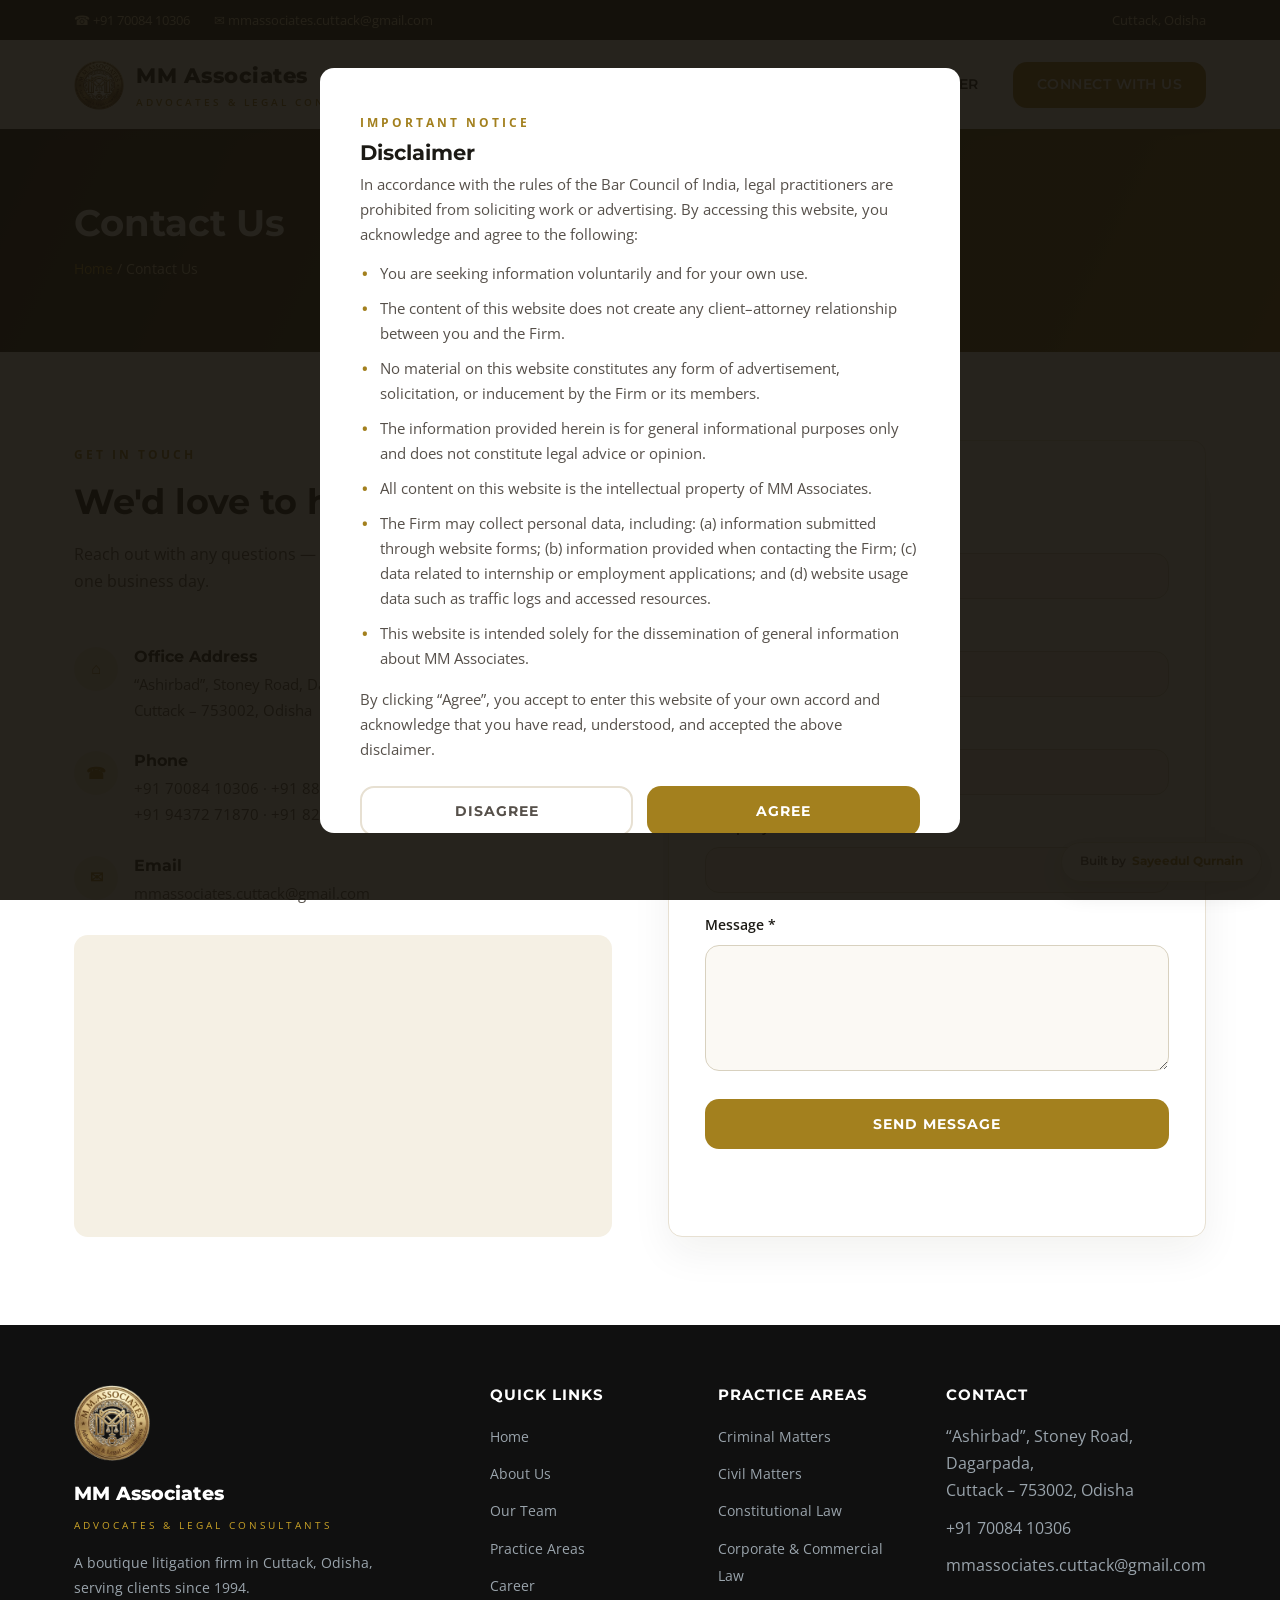
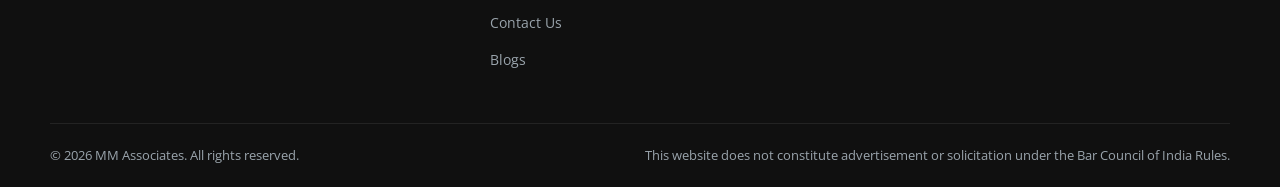
<file: contact.html>
<!DOCTYPE html>
<html lang="en">
<head>
  <meta charset="UTF-8">
  <meta name="viewport" content="width=device-width, initial-scale=1.0">
  <title>Contact Us | MM Associates</title>
  <meta name="description" content="Get in touch with MM Associates, Cuttack, Odisha, to discuss your legal matter.">
  <link rel="preconnect" href="https://fonts.googleapis.com">
  <link rel="preconnect" href="https://fonts.gstatic.com" crossorigin>
  <link href="https://fonts.googleapis.com/css2?family=Montserrat:wght@500;600;700;800&family=Open+Sans:wght@400;600;700&display=swap" rel="stylesheet">
  <link rel="icon" type="image/png" sizes="32x32" href="assets/favicon-32.png?v=2">
  <link rel="apple-touch-icon" href="assets/favicon-180.png?v=2">
  <link rel="stylesheet" href="styles.css?v=2">
</head>
<body>

  <div class="disclaimer-overlay">
    <div class="disclaimer-box">
      <span class="eyebrow">Important Notice</span>
      <h2>Disclaimer</h2>
      <p>In accordance with the rules of the Bar Council of India, legal practitioners are prohibited from soliciting work or advertising. By accessing this website, you acknowledge and agree to the following:</p>
      <ul>
        <li>You are seeking information voluntarily and for your own use.</li>
        <li>The content of this website does not create any client&ndash;attorney relationship between you and the Firm.</li>
        <li>No material on this website constitutes any form of advertisement, solicitation, or inducement by the Firm or its members.</li>
        <li>The information provided herein is for general informational purposes only and does not constitute legal advice or opinion.</li>
        <li>All content on this website is the intellectual property of MM Associates.</li>
        <li>The Firm may collect personal data, including: (a) information submitted through website forms; (b) information provided when contacting the Firm; (c) data related to internship or employment applications; and (d) website usage data such as traffic logs and accessed resources.</li>
        <li>This website is intended solely for the dissemination of general information about MM Associates.</li>
      </ul>
      <p>By clicking &ldquo;Agree&rdquo;, you accept to enter this website of your own accord and acknowledge that you have read, understood, and accepted the above disclaimer.</p>
      <div class="disclaimer-actions">
        <button type="button" class="btn btn-disagree">Disagree</button>
        <button type="button" class="btn btn-primary btn-agree">Agree</button>
      </div>
    </div>
  </div>

  <div class="top-bar">
    <div class="container">
      <div class="top-bar-contacts">
        <a href="tel:+917008410306">&#9742; +91 70084 10306</a>
        <a href="mailto:mmassociates.cuttack@gmail.com">&#9993; mmassociates.cuttack@gmail.com</a>
      </div>
      <span>Cuttack, Odisha</span>
    </div>
  </div>

  <header class="site-header">
    <div class="header-inner">
      <a href="index.html" class="logo">
        <img src="assets/emblem.png?v=2" alt="MM Associates emblem" class="logo-emblem">
        <span class="logo-text">
          <span class="logo-main">MM Associates</span>
          <span class="logo-sub">Advocates &amp; Legal Consultants</span>
        </span>
      </a>
      <nav class="nav-links">
        <a href="index.html">Home</a>
        <a href="about.html">About Us</a>
        <a href="team.html">Our Team</a>
        <a href="practice-areas.html">Practice Areas</a>
        <a href="career.html">Career</a>
        <a href="contact.html" class="nav-cta active">Connect With Us</a>
      </nav>
      <button class="nav-toggle" aria-label="Toggle menu">
        <span></span><span></span><span></span>
      </button>
    </div>
  </header>

  <div class="page-header">
    <img src="assets/emblem-watermark.png?v=1" alt="" class="page-header-watermark">
    <div class="container">
      <h1>Contact Us</h1>
      <div class="breadcrumb"><a href="index.html">Home</a> / Contact Us</div>
    </div>
  </div>

  <section>
    <div class="container contact-grid">
      <div>
        <span class="eyebrow">Get In Touch</span>
        <h2 class="section-heading">We'd love to hear from you.</h2>
        <p class="section-intro">Reach out with any questions &mdash; our team typically responds within one business day.</p>

        <div class="contact-info-item">
          <div class="icon">&#8962;</div>
          <div>
            <h4>Office Address</h4>
            <p>&ldquo;Ashirbad&rdquo;, Stoney Road, Dagarpada,<br>Cuttack &ndash; 753002, Odisha</p>
          </div>
        </div>
        <div class="contact-info-item">
          <div class="icon">&#9742;</div>
          <div>
            <h4>Phone</h4>
            <p>
              <a href="tel:+917008410306">+91 70084 10306</a> &middot;
              <a href="tel:+918895476523">+91 88954 76523</a><br>
              <a href="tel:+919437271870">+91 94372 71870</a> &middot;
              <a href="tel:+918249350252">+91 82493 50252</a>
            </p>
          </div>
        </div>
        <div class="contact-info-item">
          <div class="icon">&#9993;</div>
          <div>
            <h4>Email</h4>
            <p><a href="mailto:mmassociates.cuttack@gmail.com">mmassociates.cuttack@gmail.com</a></p>
          </div>
        </div>

        <div class="map-placeholder" style="padding:0; overflow:hidden;">
          <iframe
            src="https://www.google.com/maps?q=20.4729773,85.8438636&z=16&output=embed"
            width="100%" height="100%" style="border:0;"
            allowfullscreen="" loading="lazy"
            referrerpolicy="no-referrer-when-downgrade"
            title="Map placeholder &ndash; to be updated with the firm's actual office location">
          </iframe>
        </div>
      </div>

      <div class="contact-form">
        <h3 style="margin-bottom: 20px;">Connect With Us</h3>
        <form action="https://formspree.io/f/xaeyajbk" method="POST">
          <input type="text" name="_gotcha" style="display:none" tabindex="-1" autocomplete="off">
          <div class="form-group">
            <label for="name">Name *</label>
            <input type="text" id="name" name="name" required>
          </div>
          <div class="form-group">
            <label for="email">Email Id *</label>
            <input type="email" id="email" name="email" required>
          </div>
          <div class="form-group">
            <label for="phone">Contact No</label>
            <input type="tel" id="phone" name="phone">
          </div>
          <div class="form-group">
            <label for="company">Company Name</label>
            <input type="text" id="company" name="company">
          </div>
          <div class="form-group">
            <label for="message">Message *</label>
            <textarea id="message" name="message" rows="5" required></textarea>
          </div>
          <button type="submit" class="btn btn-primary" style="width:100%; justify-content:center;">Send Message</button>
          <div class="form-status"></div>
        </form>
      </div>
    </div>
  </section>

  <footer class="site-footer">
    <div class="container footer-grid">
      <div>
        <img src="assets/emblem.png?v=2" alt="MM Associates emblem" class="footer-emblem">
        <span class="logo-main" style="font-family:'Montserrat',sans-serif; font-size:1.2rem; font-weight:800; display:block;">MM Associates</span>
        <span class="logo-sub" style="font-size:0.65rem; letter-spacing:3px; text-transform:uppercase;">Advocates &amp; Legal Consultants</span>
        <p>A boutique litigation firm in Cuttack, Odisha, serving clients since 1994.</p>
      </div>
      <div>
        <h4>Quick Links</h4>
        <ul>
          <li><a href="index.html">Home</a></li>
          <li><a href="about.html">About Us</a></li>
          <li><a href="team.html">Our Team</a></li>
          <li><a href="practice-areas.html">Practice Areas</a></li>
          <li><a href="career.html">Career</a></li>
          <li><a href="contact.html">Contact Us</a></li>
          <li><a href="blog.html">Blogs</a></li>
        </ul>
      </div>
      <div>
        <h4>Practice Areas</h4>
        <ul>
          <li><a href="practice-areas.html">Criminal Matters</a></li>
          <li><a href="practice-areas.html">Civil Matters</a></li>
          <li><a href="practice-areas.html">Constitutional Law</a></li>
          <li><a href="practice-areas.html">Corporate &amp; Commercial Law</a></li>
        </ul>
      </div>
      <div>
        <h4>Contact</h4>
        <ul>
          <li>&ldquo;Ashirbad&rdquo;, Stoney Road, Dagarpada,<br>Cuttack &ndash; 753002, Odisha</li>
          <li>+91 70084 10306</li>
          <li>mmassociates.cuttack@gmail.com</li>
        </ul>
      </div>
    </div>
    <div class="container footer-bottom">
      <span>&copy; 2026 MM Associates. All rights reserved.</span>
      <span>This website does not constitute advertisement or solicitation under the Bar Council of India Rules.</span>
    </div>
  </footer>

  <a href="#" class="dev-credit" target="_blank" rel="noopener">Built by <strong>Sayeedul Qurnain</strong></a>

  <script src="script.js"></script>
</body>
</html>
</file>
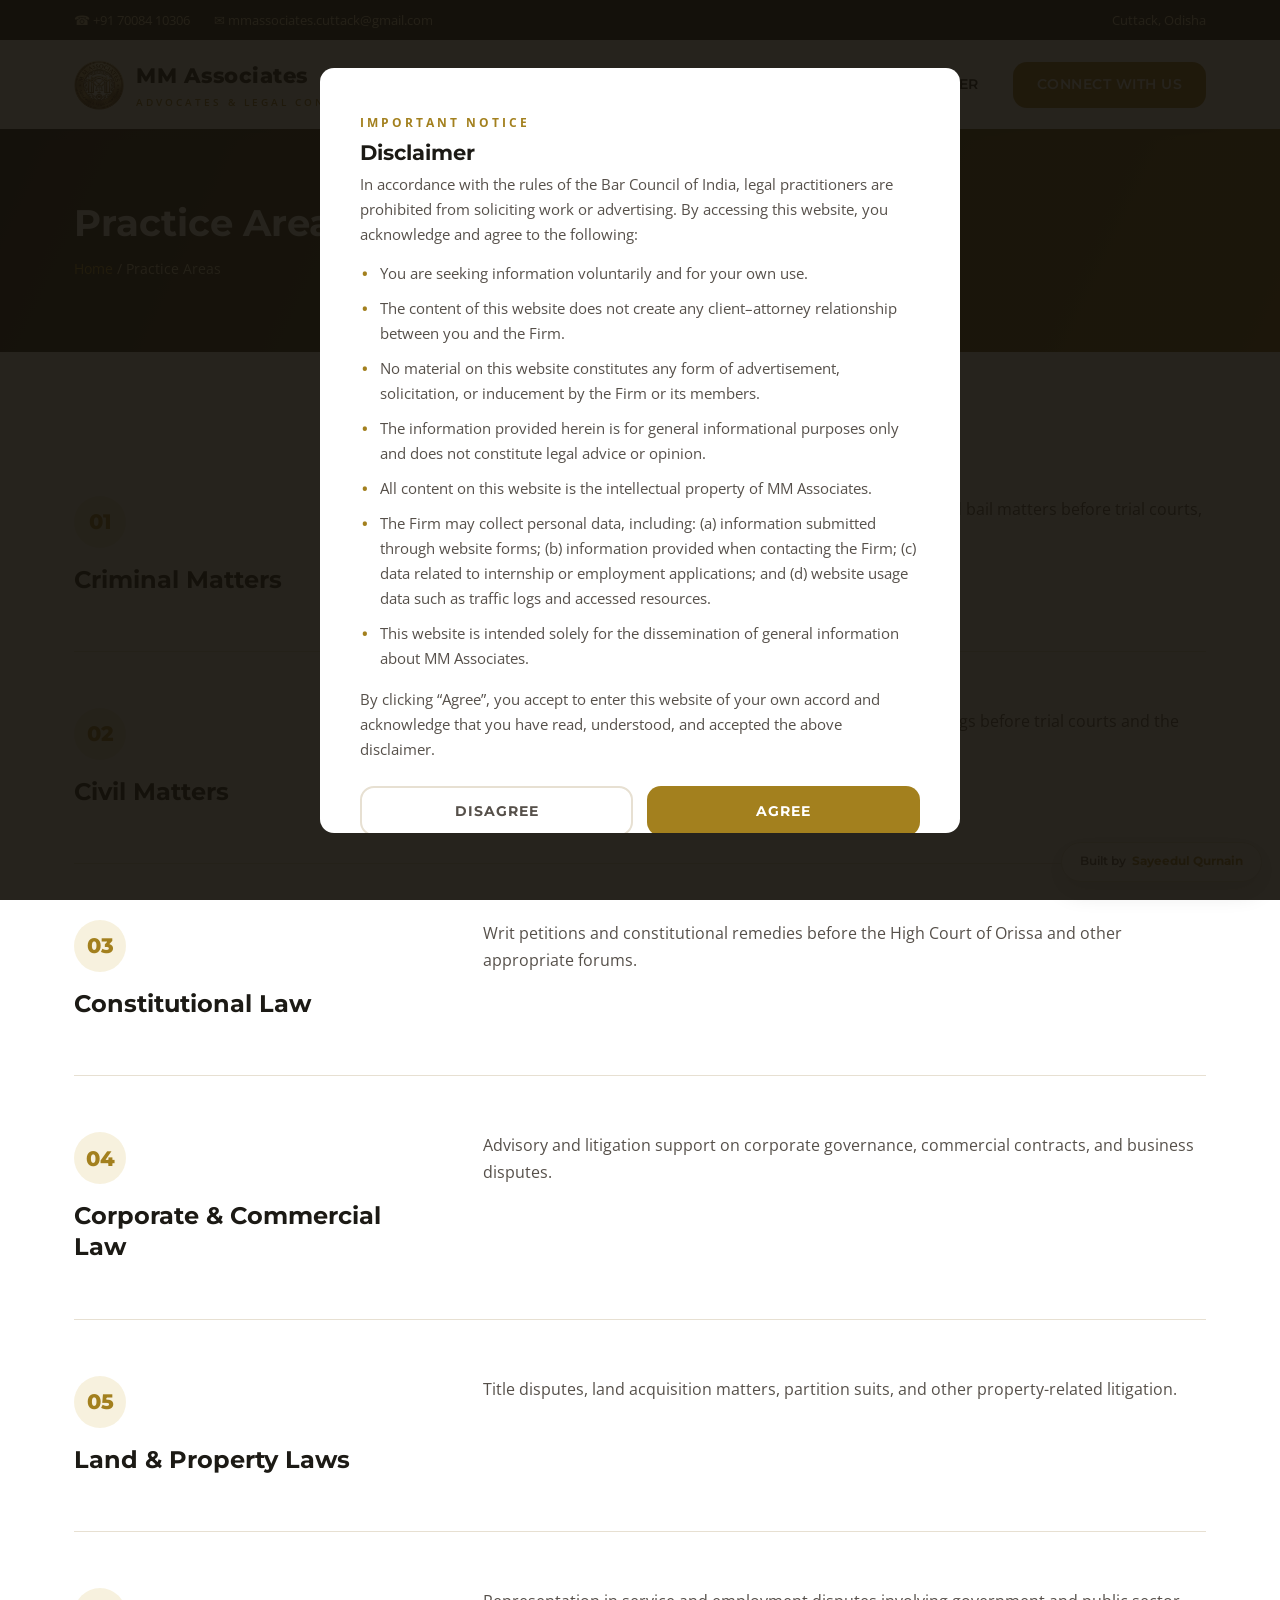
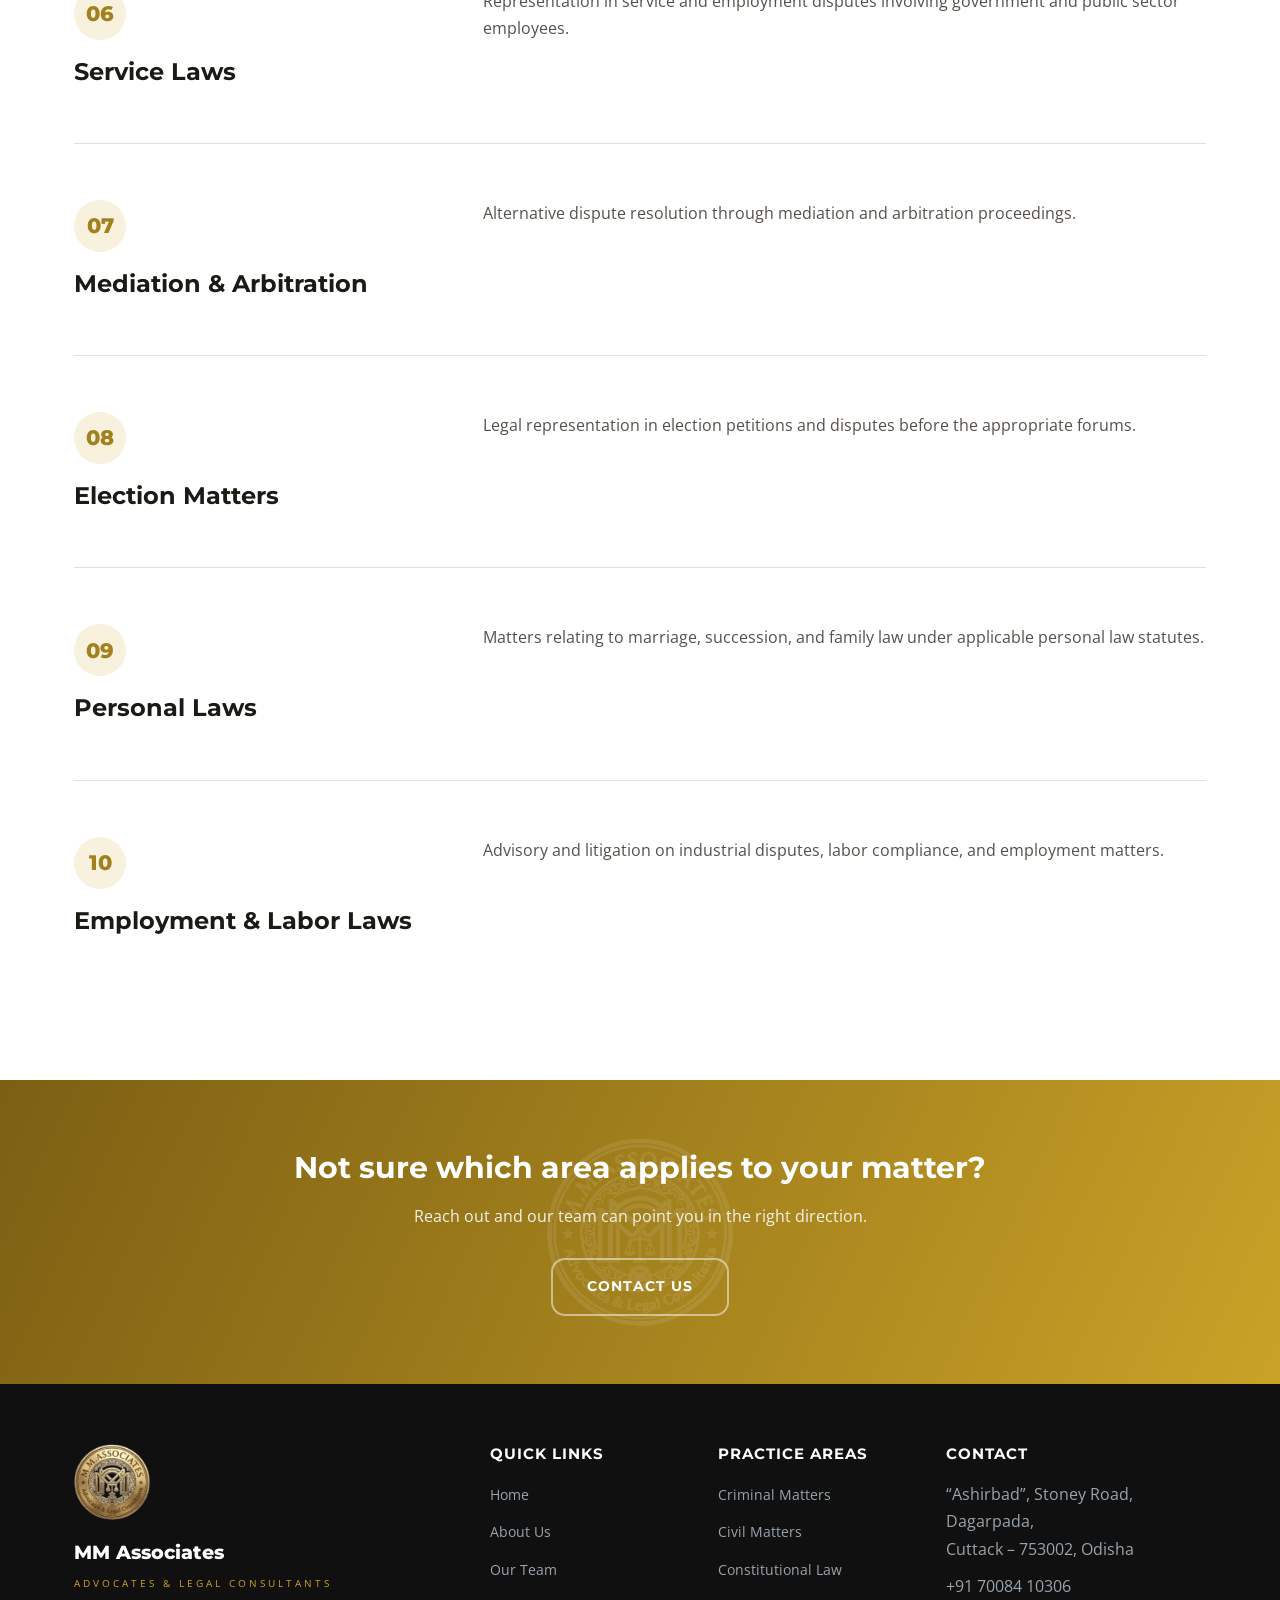
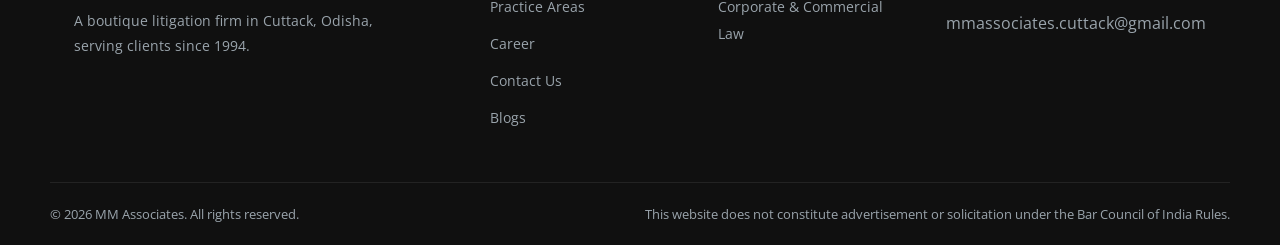
<file: practice-areas.html>
<!DOCTYPE html>
<html lang="en">
<head>
  <meta charset="UTF-8">
  <meta name="viewport" content="width=device-width, initial-scale=1.0">
  <title>Practice Areas | MM Associates</title>
  <meta name="description" content="MM Associates offers comprehensive legal services spanning criminal, civil, constitutional, corporate, land, service, and labor law matters in Odisha.">
  <link rel="preconnect" href="https://fonts.googleapis.com">
  <link rel="preconnect" href="https://fonts.gstatic.com" crossorigin>
  <link href="https://fonts.googleapis.com/css2?family=Montserrat:wght@500;600;700;800&family=Open+Sans:wght@400;600;700&display=swap" rel="stylesheet">
  <link rel="icon" type="image/png" sizes="32x32" href="assets/favicon-32.png?v=2">
  <link rel="apple-touch-icon" href="assets/favicon-180.png?v=2">
  <link rel="stylesheet" href="styles.css?v=2">
</head>
<body>

  <div class="disclaimer-overlay">
    <div class="disclaimer-box">
      <span class="eyebrow">Important Notice</span>
      <h2>Disclaimer</h2>
      <p>In accordance with the rules of the Bar Council of India, legal practitioners are prohibited from soliciting work or advertising. By accessing this website, you acknowledge and agree to the following:</p>
      <ul>
        <li>You are seeking information voluntarily and for your own use.</li>
        <li>The content of this website does not create any client&ndash;attorney relationship between you and the Firm.</li>
        <li>No material on this website constitutes any form of advertisement, solicitation, or inducement by the Firm or its members.</li>
        <li>The information provided herein is for general informational purposes only and does not constitute legal advice or opinion.</li>
        <li>All content on this website is the intellectual property of MM Associates.</li>
        <li>The Firm may collect personal data, including: (a) information submitted through website forms; (b) information provided when contacting the Firm; (c) data related to internship or employment applications; and (d) website usage data such as traffic logs and accessed resources.</li>
        <li>This website is intended solely for the dissemination of general information about MM Associates.</li>
      </ul>
      <p>By clicking &ldquo;Agree&rdquo;, you accept to enter this website of your own accord and acknowledge that you have read, understood, and accepted the above disclaimer.</p>
      <div class="disclaimer-actions">
        <button type="button" class="btn btn-disagree">Disagree</button>
        <button type="button" class="btn btn-primary btn-agree">Agree</button>
      </div>
    </div>
  </div>

  <div class="top-bar">
    <div class="container">
      <div class="top-bar-contacts">
        <a href="tel:+917008410306">&#9742; +91 70084 10306</a>
        <a href="mailto:mmassociates.cuttack@gmail.com">&#9993; mmassociates.cuttack@gmail.com</a>
      </div>
      <span>Cuttack, Odisha</span>
    </div>
  </div>

  <header class="site-header">
    <div class="header-inner">
      <a href="index.html" class="logo">
        <img src="assets/emblem.png?v=2" alt="MM Associates emblem" class="logo-emblem">
        <span class="logo-text">
          <span class="logo-main">MM Associates</span>
          <span class="logo-sub">Advocates &amp; Legal Consultants</span>
        </span>
      </a>
      <nav class="nav-links">
        <a href="index.html">Home</a>
        <a href="about.html">About Us</a>
        <a href="team.html">Our Team</a>
        <a href="practice-areas.html" class="active">Practice Areas</a>
        <a href="career.html">Career</a>
        <a href="contact.html" class="nav-cta">Connect With Us</a>
      </nav>
      <button class="nav-toggle" aria-label="Toggle menu">
        <span></span><span></span><span></span>
      </button>
    </div>
  </header>

  <div class="page-header">
    <img src="assets/emblem-watermark.png?v=1" alt="" class="page-header-watermark">
    <div class="container">
      <h1>Practice Areas</h1>
      <div class="breadcrumb"><a href="index.html">Home</a> / Practice Areas</div>
    </div>
  </div>

  <section>
    <div class="container">

      <div class="practice-detail">
        <div class="practice-detail-heading">
          <div class="icon">01</div>
          <h2>Criminal Matters</h2>
        </div>
        <div class="practice-detail-body">
          <p>Representation and defense across criminal trials, appeals, and bail matters before trial courts, the High Court of Orissa, and appellate forums.</p>
        </div>
      </div>

      <div class="practice-detail">
        <div class="practice-detail-heading">
          <div class="icon">02</div>
          <h2>Civil Matters</h2>
        </div>
        <div class="practice-detail-body">
          <p>Handling civil suits, recovery matters, and injunction proceedings before trial courts and the High Court.</p>
        </div>
      </div>

      <div class="practice-detail">
        <div class="practice-detail-heading">
          <div class="icon">03</div>
          <h2>Constitutional Law</h2>
        </div>
        <div class="practice-detail-body">
          <p>Writ petitions and constitutional remedies before the High Court of Orissa and other appropriate forums.</p>
        </div>
      </div>

      <div class="practice-detail">
        <div class="practice-detail-heading">
          <div class="icon">04</div>
          <h2>Corporate &amp; Commercial Law</h2>
        </div>
        <div class="practice-detail-body">
          <p>Advisory and litigation support on corporate governance, commercial contracts, and business disputes.</p>
        </div>
      </div>

      <div class="practice-detail">
        <div class="practice-detail-heading">
          <div class="icon">05</div>
          <h2>Land &amp; Property Laws</h2>
        </div>
        <div class="practice-detail-body">
          <p>Title disputes, land acquisition matters, partition suits, and other property-related litigation.</p>
        </div>
      </div>

      <div class="practice-detail">
        <div class="practice-detail-heading">
          <div class="icon">06</div>
          <h2>Service Laws</h2>
        </div>
        <div class="practice-detail-body">
          <p>Representation in service and employment disputes involving government and public sector employees.</p>
        </div>
      </div>

      <div class="practice-detail">
        <div class="practice-detail-heading">
          <div class="icon">07</div>
          <h2>Mediation &amp; Arbitration</h2>
        </div>
        <div class="practice-detail-body">
          <p>Alternative dispute resolution through mediation and arbitration proceedings.</p>
        </div>
      </div>

      <div class="practice-detail">
        <div class="practice-detail-heading">
          <div class="icon">08</div>
          <h2>Election Matters</h2>
        </div>
        <div class="practice-detail-body">
          <p>Legal representation in election petitions and disputes before the appropriate forums.</p>
        </div>
      </div>

      <div class="practice-detail">
        <div class="practice-detail-heading">
          <div class="icon">09</div>
          <h2>Personal Laws</h2>
        </div>
        <div class="practice-detail-body">
          <p>Matters relating to marriage, succession, and family law under applicable personal law statutes.</p>
        </div>
      </div>

      <div class="practice-detail">
        <div class="practice-detail-heading">
          <div class="icon">10</div>
          <h2>Employment &amp; Labor Laws</h2>
        </div>
        <div class="practice-detail-body">
          <p>Advisory and litigation on industrial disputes, labor compliance, and employment matters.</p>
        </div>
      </div>

    </div>
  </section>

  <section class="cta-banner">
    <img src="assets/emblem-watermark.png?v=1" alt="" class="cta-watermark">
    <div class="container">
      <h2>Not sure which area applies to your matter?</h2>
      <p>Reach out and our team can point you in the right direction.</p>
      <a href="contact.html" class="btn btn-outline">Contact Us</a>
    </div>
  </section>

  <footer class="site-footer">
    <div class="container footer-grid">
      <div>
        <img src="assets/emblem.png?v=2" alt="MM Associates emblem" class="footer-emblem">
        <span class="logo-main" style="font-family:'Montserrat',sans-serif; font-size:1.2rem; font-weight:800; display:block;">MM Associates</span>
        <span class="logo-sub" style="font-size:0.65rem; letter-spacing:3px; text-transform:uppercase;">Advocates &amp; Legal Consultants</span>
        <p>A boutique litigation firm in Cuttack, Odisha, serving clients since 1994.</p>
      </div>
      <div>
        <h4>Quick Links</h4>
        <ul>
          <li><a href="index.html">Home</a></li>
          <li><a href="about.html">About Us</a></li>
          <li><a href="team.html">Our Team</a></li>
          <li><a href="practice-areas.html">Practice Areas</a></li>
          <li><a href="career.html">Career</a></li>
          <li><a href="contact.html">Contact Us</a></li>
          <li><a href="blog.html">Blogs</a></li>
        </ul>
      </div>
      <div>
        <h4>Practice Areas</h4>
        <ul>
          <li><a href="practice-areas.html">Criminal Matters</a></li>
          <li><a href="practice-areas.html">Civil Matters</a></li>
          <li><a href="practice-areas.html">Constitutional Law</a></li>
          <li><a href="practice-areas.html">Corporate &amp; Commercial Law</a></li>
        </ul>
      </div>
      <div>
        <h4>Contact</h4>
        <ul>
          <li>&ldquo;Ashirbad&rdquo;, Stoney Road, Dagarpada,<br>Cuttack &ndash; 753002, Odisha</li>
          <li>+91 70084 10306</li>
          <li>mmassociates.cuttack@gmail.com</li>
        </ul>
      </div>
    </div>
    <div class="container footer-bottom">
      <span>&copy; 2026 MM Associates. All rights reserved.</span>
      <span>This website does not constitute advertisement or solicitation under the Bar Council of India Rules.</span>
    </div>
  </footer>

  <a href="#" class="dev-credit" target="_blank" rel="noopener">Built by <strong>Sayeedul Qurnain</strong></a>

  <script src="script.js"></script>
</body>
</html>
</file>
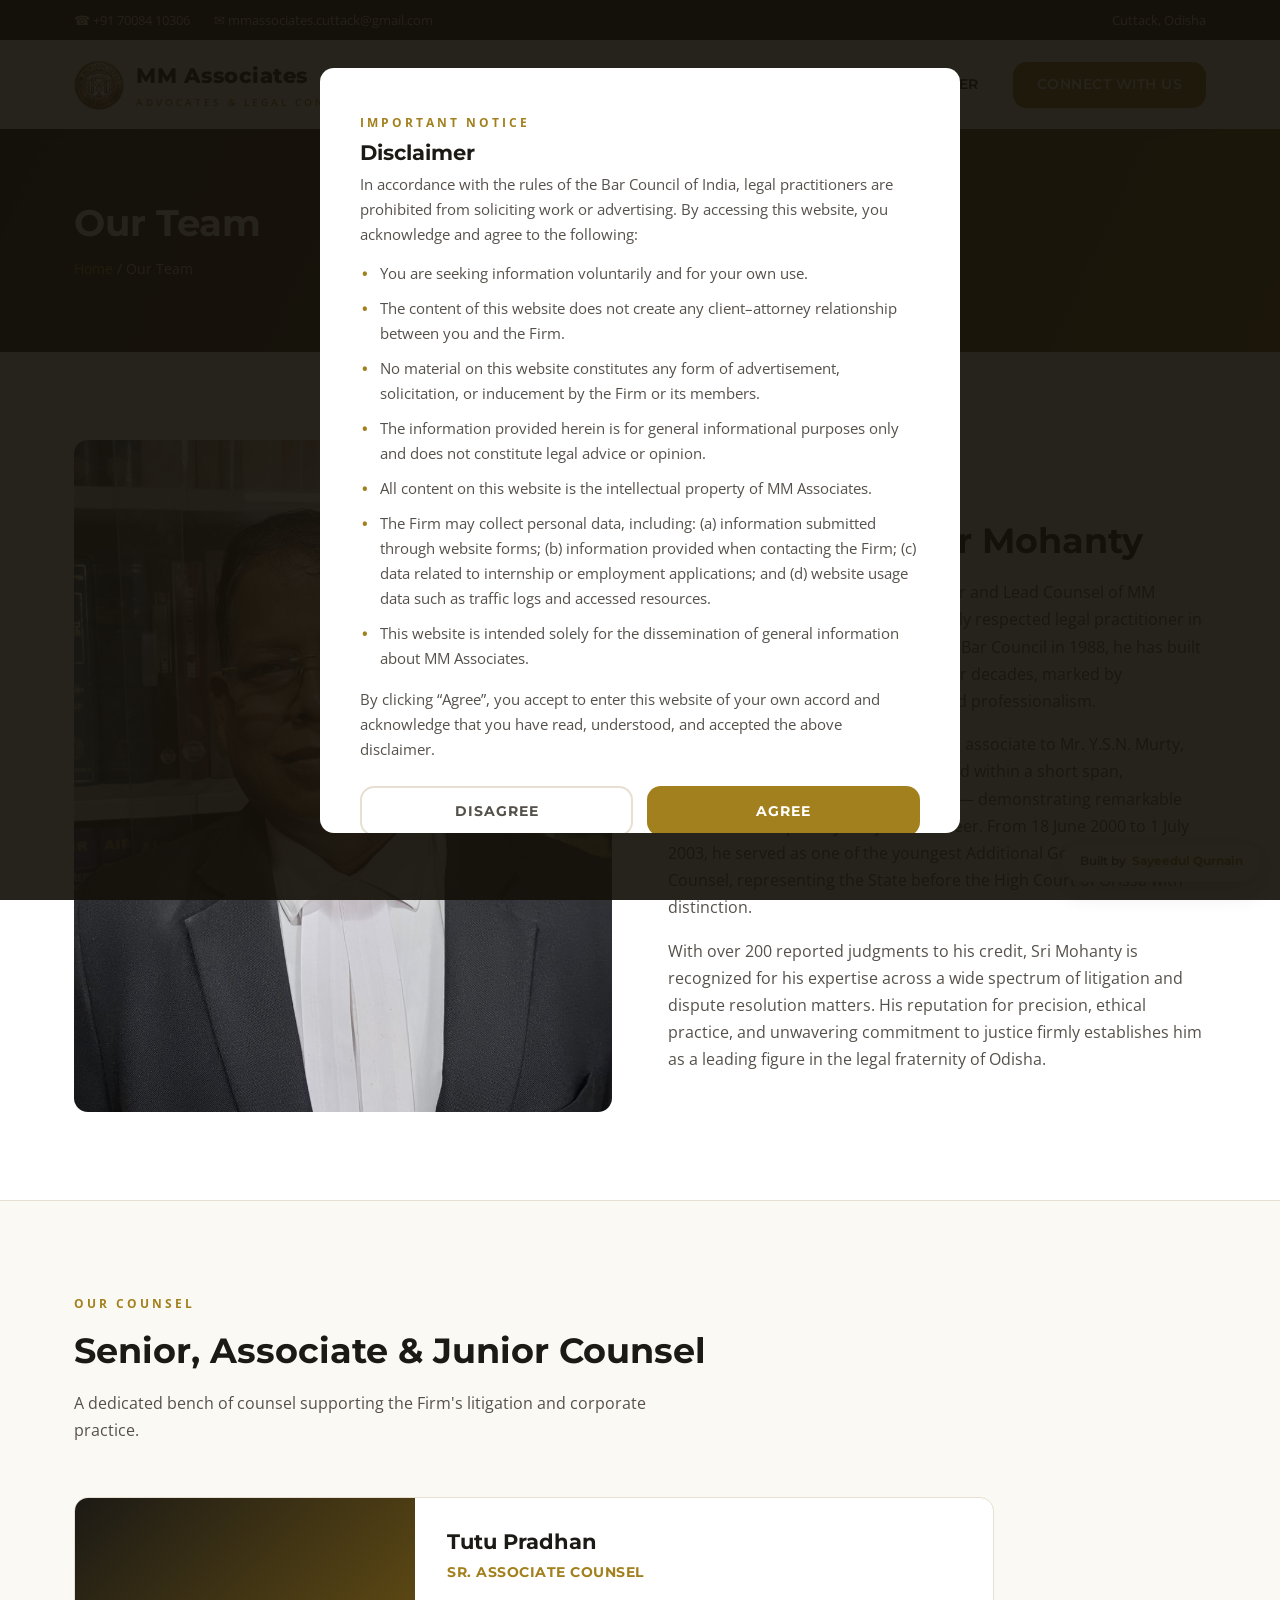
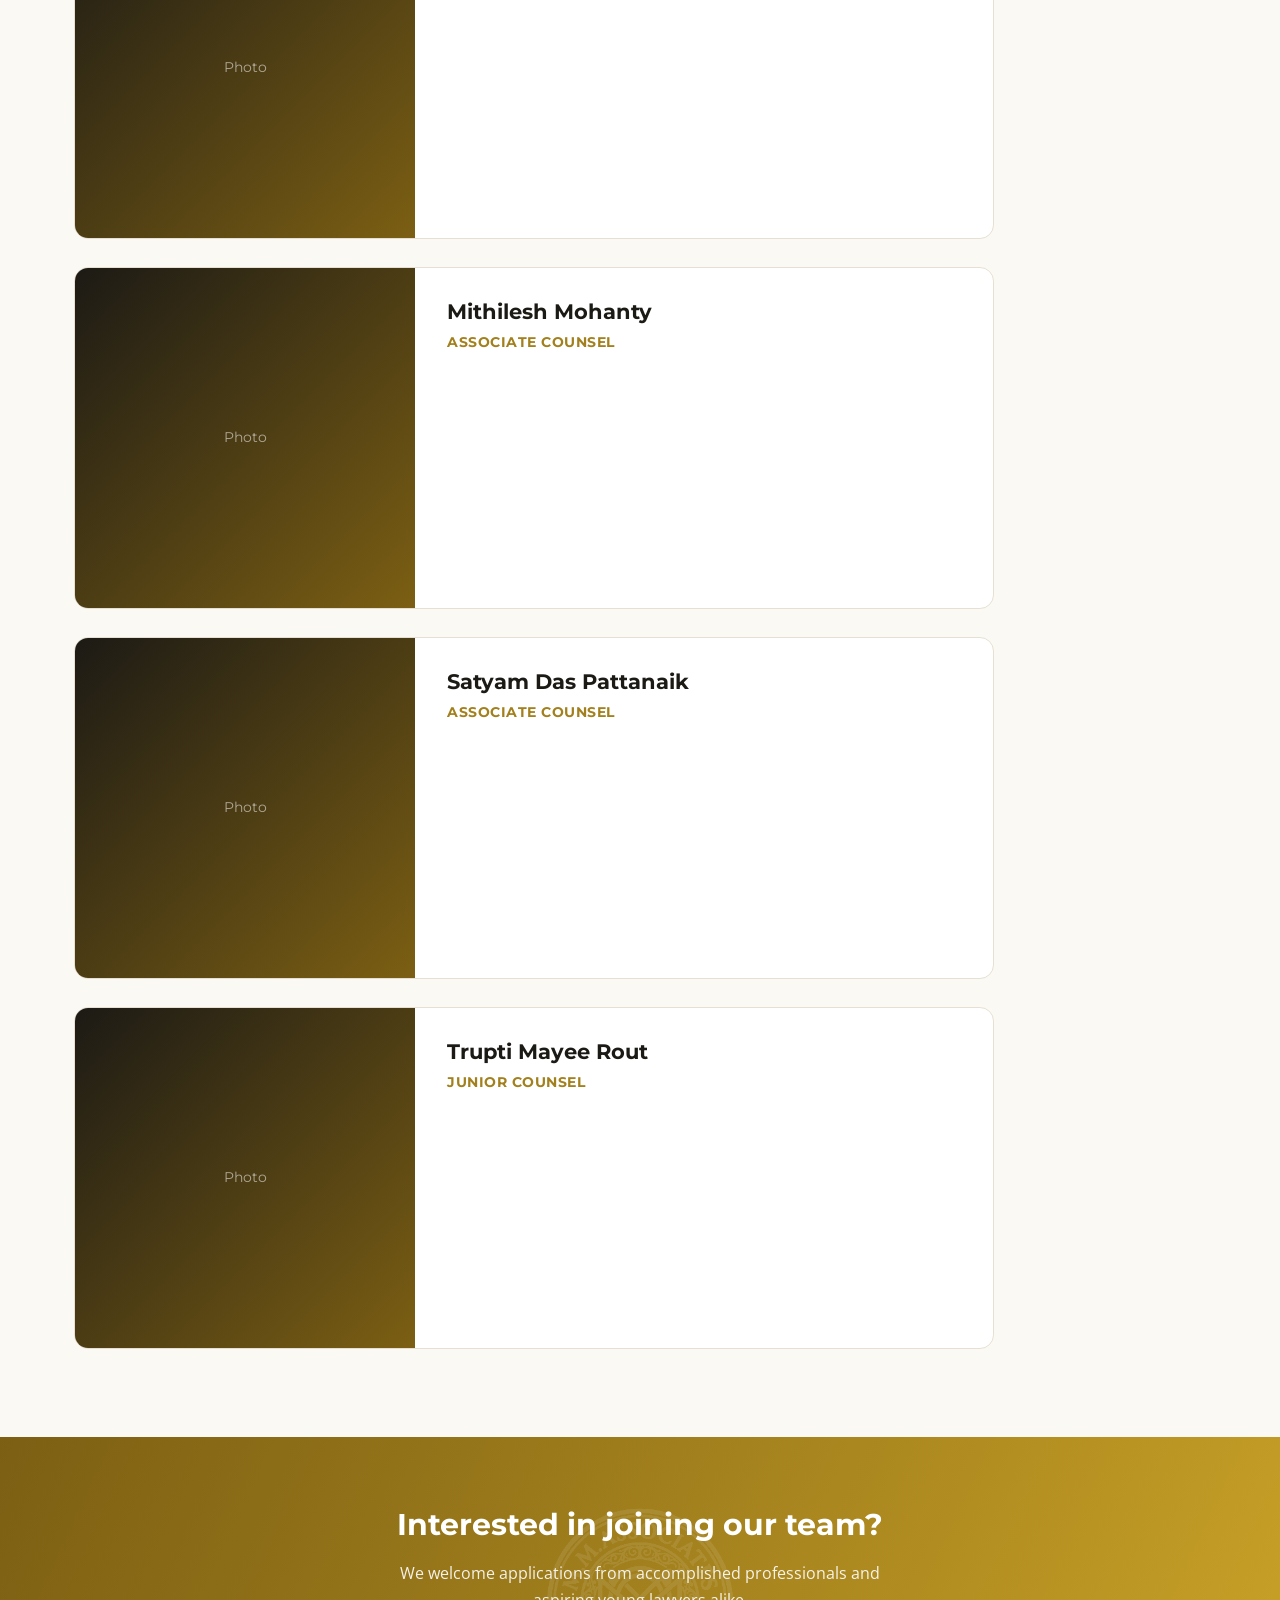
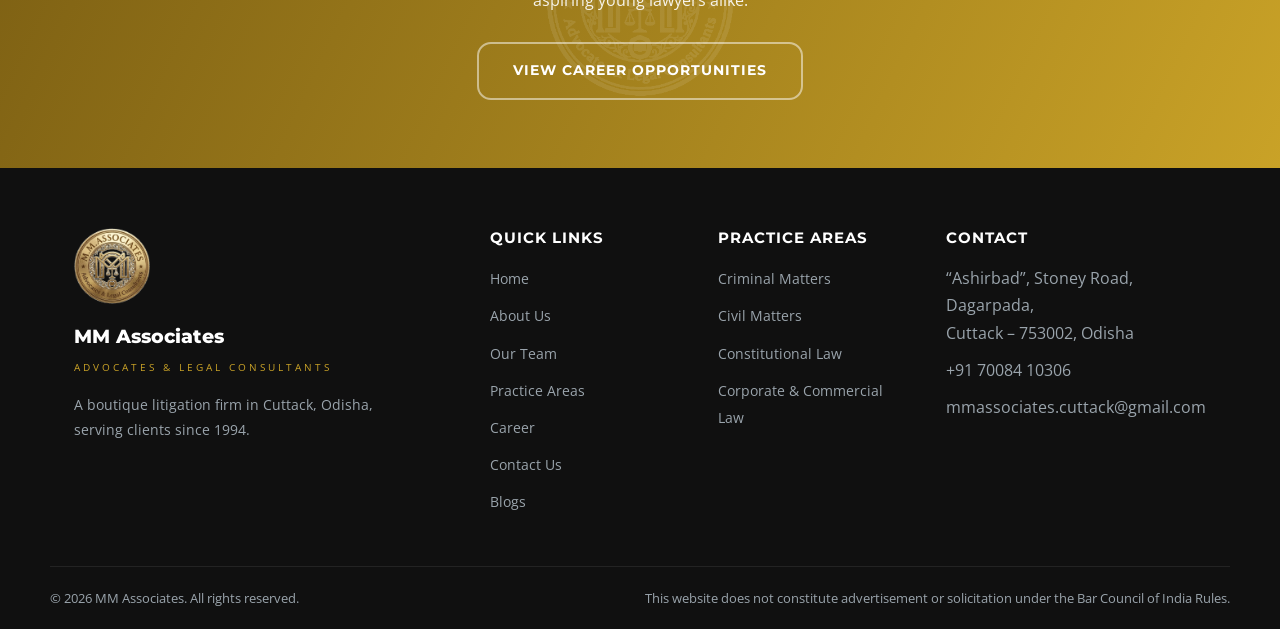
<file: team.html>
<!DOCTYPE html>
<html lang="en">
<head>
  <meta charset="UTF-8">
  <meta name="viewport" content="width=device-width, initial-scale=1.0">
  <title>Our Team | MM Associates</title>
  <meta name="description" content="Meet the counsel of MM Associates, led by Sri Manoj Kumar Mohanty, Founder and Lead Counsel, together with the firm's Senior, Associate, and Junior Counsel.">
  <link rel="preconnect" href="https://fonts.googleapis.com">
  <link rel="preconnect" href="https://fonts.gstatic.com" crossorigin>
  <link href="https://fonts.googleapis.com/css2?family=Montserrat:wght@500;600;700;800&family=Open+Sans:wght@400;600;700&display=swap" rel="stylesheet">
  <link rel="icon" type="image/png" sizes="32x32" href="assets/favicon-32.png?v=2">
  <link rel="apple-touch-icon" href="assets/favicon-180.png?v=2">
  <link rel="stylesheet" href="styles.css?v=2">
</head>
<body>

  <div class="disclaimer-overlay">
    <div class="disclaimer-box">
      <span class="eyebrow">Important Notice</span>
      <h2>Disclaimer</h2>
      <p>In accordance with the rules of the Bar Council of India, legal practitioners are prohibited from soliciting work or advertising. By accessing this website, you acknowledge and agree to the following:</p>
      <ul>
        <li>You are seeking information voluntarily and for your own use.</li>
        <li>The content of this website does not create any client&ndash;attorney relationship between you and the Firm.</li>
        <li>No material on this website constitutes any form of advertisement, solicitation, or inducement by the Firm or its members.</li>
        <li>The information provided herein is for general informational purposes only and does not constitute legal advice or opinion.</li>
        <li>All content on this website is the intellectual property of MM Associates.</li>
        <li>The Firm may collect personal data, including: (a) information submitted through website forms; (b) information provided when contacting the Firm; (c) data related to internship or employment applications; and (d) website usage data such as traffic logs and accessed resources.</li>
        <li>This website is intended solely for the dissemination of general information about MM Associates.</li>
      </ul>
      <p>By clicking &ldquo;Agree&rdquo;, you accept to enter this website of your own accord and acknowledge that you have read, understood, and accepted the above disclaimer.</p>
      <div class="disclaimer-actions">
        <button type="button" class="btn btn-disagree">Disagree</button>
        <button type="button" class="btn btn-primary btn-agree">Agree</button>
      </div>
    </div>
  </div>

  <div class="top-bar">
    <div class="container">
      <div class="top-bar-contacts">
        <a href="tel:+917008410306">&#9742; +91 70084 10306</a>
        <a href="mailto:mmassociates.cuttack@gmail.com">&#9993; mmassociates.cuttack@gmail.com</a>
      </div>
      <span>Cuttack, Odisha</span>
    </div>
  </div>

  <header class="site-header">
    <div class="header-inner">
      <a href="index.html" class="logo">
        <img src="assets/emblem.png?v=2" alt="MM Associates emblem" class="logo-emblem">
        <span class="logo-text">
          <span class="logo-main">MM Associates</span>
          <span class="logo-sub">Advocates &amp; Legal Consultants</span>
        </span>
      </a>
      <nav class="nav-links">
        <a href="index.html">Home</a>
        <a href="about.html">About Us</a>
        <a href="team.html" class="active">Our Team</a>
        <a href="practice-areas.html">Practice Areas</a>
        <a href="career.html">Career</a>
        <a href="contact.html" class="nav-cta">Connect With Us</a>
      </nav>
      <button class="nav-toggle" aria-label="Toggle menu">
        <span></span><span></span><span></span>
      </button>
    </div>
  </header>

  <div class="page-header">
    <img src="assets/emblem-watermark.png?v=1" alt="" class="page-header-watermark">
    <div class="container">
      <h1>Our Team</h1>
      <div class="breadcrumb"><a href="index.html">Home</a> / Our Team</div>
    </div>
  </div>

  <section>
    <div class="container about-split">
      <div class="photo-placeholder" style="background:none;">
        <img src="assets/founder.jpg" alt="Sri Manoj Kumar Mohanty, Founder &amp; Lead Counsel" style="width:100%; height:100%; object-fit:cover; border-radius:var(--radius);">
      </div>
      <div>
        <span class="eyebrow">Founder &amp; Lead Counsel</span>
        <h2 class="section-heading">Sri Manoj Kumar Mohanty</h2>
        <p style="color:var(--text-body); margin-bottom: 16px;">Sri Manoj Kumar Mohanty, the Founder and Lead Counsel of MM Associates, is a distinguished and widely respected legal practitioner in Odisha. Enrolled with the Odisha State Bar Council in 1988, he has built an illustrious career spanning over four decades, marked by exceptional legal acumen, integrity, and professionalism.</p>
        <p style="color:var(--text-body); margin-bottom: 16px;">He commenced his legal practice as an associate to Mr. Y.S.N. Murty, Senior Advocate, Orissa High Court, and within a short span, established his independent chamber &mdash; demonstrating remarkable initiative and capability early in his career. From 18 June 2000 to 1 July 2003, he served as one of the youngest Additional Government Counsel, representing the State before the High Court of Orissa with distinction.</p>
        <p style="color:var(--text-body);">With over 200 reported judgments to his credit, Sri Mohanty is recognized for his expertise across a wide spectrum of litigation and dispute resolution matters. His reputation for precision, ethical practice, and unwavering commitment to justice firmly establishes him as a leading figure in the legal fraternity of Odisha.</p>
      </div>
    </div>
  </section>

  <section style="background:var(--off-white); border-top:1px solid var(--border-light);">
    <div class="container">
      <span class="eyebrow">Our Counsel</span>
      <h2 class="section-heading">Senior, Associate &amp; Junior Counsel</h2>
      <p class="section-intro">A dedicated bench of counsel supporting the Firm's litigation and corporate practice.</p>
      <div class="attorney-grid">

        <div class="attorney-card" tabindex="0">
          <div class="photo-placeholder">Photo</div>
          <div class="attorney-info">
            <h3>Tutu Pradhan</h3>
            <div class="attorney-role">Sr. Associate Counsel</div>
            <div class="attorney-details">
              <p>A highly experienced legal counsel and one of the Firm's longest-serving associates, with over 15 years of dedicated practice and the backbone of our legal team.</p>
              <p><strong>Key Roles:</strong> Assisting Counsel to Shri Manoj Kumar Mohanty; Standing Counsel for the Govt. of Odisha</p>
              <p><strong>Practice Areas:</strong> Litigation, Writs, and Traditional Laws</p>
              <p><strong>Key Strengths:</strong> Advanced legal research and deep institutional knowledge</p>
            </div>
          </div>
        </div>

        <div class="attorney-card" tabindex="0">
          <div class="photo-placeholder">Photo</div>
          <div class="attorney-info">
            <h3>Mithilesh Mohanty</h3>
            <div class="attorney-role">Associate Counsel</div>
            <div class="attorney-details">
              <p>A second-generation lawyer specializing in modern corporate and commercial litigation, blending strong professional ethics with forward-thinking legal strategies.</p>
              <p><strong>Key Role:</strong> Managing the Firm's comprehensive portfolio of corporate clients</p>
              <p><strong>Practice Area:</strong> Corporate and commercial litigation</p>
              <p><strong>Key Strengths:</strong> Strong professional ethics; Class Topper in Business Law</p>
              <p><strong>Education:</strong><br>LL.M. in Business Law &mdash; KIIT School of Law, 2017 (Class Topper)<br>LL.B. &mdash; Madhusudan Law College, Utkal University, 2016</p>
            </div>
          </div>
        </div>

        <div class="attorney-card" tabindex="0">
          <div class="photo-placeholder">Photo</div>
          <div class="attorney-info">
            <h3>Satyam Das Pattanaik</h3>
            <div class="attorney-role">Associate Counsel</div>
            <div class="attorney-details">
              <p>A dedicated, hardworking, and diligent counsel with a strong foundational background in traditional legal practices, known for treating every client with the utmost professionalism.</p>
              <p><strong>Key Role:</strong> Case preparation and client representation</p>
              <p><strong>Practice Areas:</strong> Traditional Law and Litigation</p>
              <p><strong>Key Strengths:</strong> Strong work ethic, client-first professionalism, deep diligence</p>
              <p><strong>Education:</strong><br>LL.M. &mdash; University Law College<br>LL.B. &mdash; Madhusudan Law College, 2017</p>
            </div>
          </div>
        </div>

        <div class="attorney-card" tabindex="0">
          <div class="photo-placeholder">Photo</div>
          <div class="attorney-info">
            <h3>Trupti Mayee Rout</h3>
            <div class="attorney-role">Junior Counsel</div>
            <div class="attorney-details">
              <p>A dynamic and highly motivated professional bringing a strong academic foundation to the Firm's corporate practice, with a sincere dedication to client support.</p>
              <p><strong>Key Role:</strong> Assists Mithilesh Mohanty on the Firm's corporate client base</p>
              <p><strong>Practice Areas:</strong> Corporate Law, Finance Law, and Commercial Compliance</p>
              <p><strong>Key Strengths:</strong> Strong academic foundation and proactive learning mindset</p>
              <p><strong>Education:</strong><br>LL.M. in Corporate &amp; Finance Law &mdash; Jindal Global Law School, 2025<br>B.A. LL.B. / B.B.A. LL.B. &mdash; Madhusudan Law University, 2024</p>
            </div>
          </div>
        </div>

      </div>
    </div>
  </section>

  <section class="cta-banner">
    <img src="assets/emblem-watermark.png?v=1" alt="" class="cta-watermark">
    <div class="container">
      <h2>Interested in joining our team?</h2>
      <p>We welcome applications from accomplished professionals and aspiring young lawyers alike.</p>
      <a href="career.html" class="btn btn-outline">View Career Opportunities</a>
    </div>
  </section>

  <footer class="site-footer">
    <div class="container footer-grid">
      <div>
        <img src="assets/emblem.png?v=2" alt="MM Associates emblem" class="footer-emblem">
        <span class="logo-main" style="font-family:'Montserrat',sans-serif; font-size:1.2rem; font-weight:800; display:block;">MM Associates</span>
        <span class="logo-sub" style="font-size:0.65rem; letter-spacing:3px; text-transform:uppercase;">Advocates &amp; Legal Consultants</span>
        <p>A boutique litigation firm in Cuttack, Odisha, serving clients since 1994.</p>
      </div>
      <div>
        <h4>Quick Links</h4>
        <ul>
          <li><a href="index.html">Home</a></li>
          <li><a href="about.html">About Us</a></li>
          <li><a href="team.html">Our Team</a></li>
          <li><a href="practice-areas.html">Practice Areas</a></li>
          <li><a href="career.html">Career</a></li>
          <li><a href="contact.html">Contact Us</a></li>
          <li><a href="blog.html">Blogs</a></li>
        </ul>
      </div>
      <div>
        <h4>Practice Areas</h4>
        <ul>
          <li><a href="practice-areas.html">Criminal Matters</a></li>
          <li><a href="practice-areas.html">Civil Matters</a></li>
          <li><a href="practice-areas.html">Constitutional Law</a></li>
          <li><a href="practice-areas.html">Corporate &amp; Commercial Law</a></li>
        </ul>
      </div>
      <div>
        <h4>Contact</h4>
        <ul>
          <li>&ldquo;Ashirbad&rdquo;, Stoney Road, Dagarpada,<br>Cuttack &ndash; 753002, Odisha</li>
          <li>+91 70084 10306</li>
          <li>mmassociates.cuttack@gmail.com</li>
        </ul>
      </div>
    </div>
    <div class="container footer-bottom">
      <span>&copy; 2026 MM Associates. All rights reserved.</span>
      <span>This website does not constitute advertisement or solicitation under the Bar Council of India Rules.</span>
    </div>
  </footer>

  <a href="#" class="dev-credit" target="_blank" rel="noopener">Built by <strong>Sayeedul Qurnain</strong></a>

  <script src="script.js"></script>
</body>
</html>
</file>
<file: styles.css>
/* ============ Variables ============ */
:root {
  --ink: #1c1a15;
  --gold: #c9a227;
  --gold-dark: #a3801e;
  --gold-deep: #7c5f13;
  --near-black: #101010;
  --light-gray: #f5f0e4;
  --off-white: #fbf9f4;
  --text-body: #56504a;
  --text-muted-dark: #ecdfb8;
  --border-subtle: rgba(255, 255, 255, 0.1);
  --border-light: #e7e0d2;
  --max-width: 1180px;
  --radius: 14px;
  --transition: 0.25s ease;
}

/* ============ Reset ============ */
* {
  margin: 0;
  padding: 0;
  box-sizing: border-box;
}

html {
  scroll-behavior: smooth;
}

body {
  font-family: 'Open Sans', 'Segoe UI', Arial, sans-serif;
  background: #fff;
  color: var(--near-black);
  line-height: 1.7;
  font-size: 16px;
}

h1, h2, h3, h4 {
  font-family: 'Montserrat', 'Segoe UI', Arial, sans-serif;
  font-weight: 700;
  line-height: 1.3;
  color: var(--ink);
}

a {
  text-decoration: none;
  color: inherit;
}

img {
  max-width: 100%;
  display: block;
}

ul {
  list-style: none;
}

.container {
  max-width: var(--max-width);
  margin: 0 auto;
  padding: 0 24px;
}

section {
  padding: 88px 0;
}

.eyebrow {
  text-transform: uppercase;
  letter-spacing: 3px;
  font-size: 0.78rem;
  color: var(--gold-dark);
  font-weight: 700;
  margin-bottom: 14px;
  display: inline-block;
}

.section-heading {
  font-size: 2.2rem;
  margin-bottom: 16px;
}

.section-intro {
  max-width: 640px;
  color: var(--text-body);
  margin-bottom: 52px;
}

.text-center {
  text-align: center;
  margin-left: auto;
  margin-right: auto;
}

/* ============ Buttons ============ */
.btn {
  display: inline-flex;
  align-items: center;
  gap: 10px;
  padding: 15px 34px;
  border-radius: var(--radius);
  font-family: 'Montserrat', sans-serif;
  font-weight: 700;
  font-size: 0.85rem;
  text-transform: uppercase;
  letter-spacing: 1px;
  transition: all var(--transition);
  border: 2px solid transparent;
  cursor: pointer;
}

.btn .arrow {
  transition: transform var(--transition);
}

.btn:hover .arrow {
  transform: translateX(4px);
}

.btn-primary {
  background: var(--gold-dark);
  color: #fff;
}

.btn-primary:hover {
  background: var(--gold-deep);
}

.btn-outline {
  background: transparent;
  color: #fff;
  border-color: rgba(255, 255, 255, 0.5);
}

.btn-outline:hover {
  background: #fff;
  color: var(--ink);
  border-color: #fff;
}

.btn-outline-dark {
  background: transparent;
  color: var(--ink);
  border-color: var(--ink);
}

.btn-outline-dark:hover {
  background: var(--ink);
  color: #fff;
}

/* ============ Top Bar ============ */
.top-bar {
  background: var(--ink);
  color: var(--text-muted-dark);
  font-size: 0.82rem;
}

.top-bar .container {
  display: flex;
  justify-content: space-between;
  align-items: center;
  padding-top: 9px;
  padding-bottom: 9px;
  flex-wrap: wrap;
  gap: 8px;
}

.top-bar .top-bar-contacts {
  display: flex;
  gap: 24px;
  flex-wrap: wrap;
}

.top-bar a {
  color: var(--text-muted-dark);
  transition: color var(--transition);
}

.top-bar a:hover {
  color: #fff;
}

/* ============ Header ============ */
.site-header {
  position: sticky;
  top: 0;
  z-index: 100;
  background: #fff;
  box-shadow: 0 2px 12px rgba(0, 0, 0, 0.06);
}

.header-inner {
  display: flex;
  align-items: center;
  justify-content: space-between;
  padding: 18px 24px;
  max-width: var(--max-width);
  margin: 0 auto;
}

.logo {
  display: flex;
  align-items: center;
  gap: 12px;
  color: var(--ink);
}

.logo .logo-emblem {
  height: 50px;
  width: 50px;
  object-fit: contain;
  flex-shrink: 0;
}

.logo .logo-text {
  display: flex;
  flex-direction: column;
}

.logo .logo-main {
  font-family: 'Montserrat', sans-serif;
  font-size: 1.3rem;
  font-weight: 800;
  letter-spacing: 0.5px;
}

.logo .logo-sub {
  font-size: 0.65rem;
  letter-spacing: 3px;
  color: var(--gold-dark);
  text-transform: uppercase;
  font-weight: 600;
}

.nav-links {
  display: flex;
  gap: 34px;
  align-items: center;
}

.nav-links a {
  color: var(--near-black);
  font-family: 'Montserrat', sans-serif;
  font-size: 0.88rem;
  font-weight: 600;
  text-transform: uppercase;
  letter-spacing: 0.5px;
  transition: color var(--transition);
}

.nav-links a:hover,
.nav-links a.active {
  color: var(--gold-dark);
}

.nav-cta {
  background: var(--gold-dark);
  color: #fff !important;
  padding: 11px 24px;
  border-radius: var(--radius);
}

.nav-cta:hover {
  background: var(--gold-deep);
}

.nav-toggle {
  display: none;
  flex-direction: column;
  gap: 5px;
  background: none;
  border: none;
  cursor: pointer;
  padding: 6px;
}

.nav-toggle span {
  width: 24px;
  height: 2px;
  background: var(--ink);
}

/* ============ Hero ============ */
.hero {
  position: relative;
  background:
    linear-gradient(115deg, rgba(28, 26, 21, 0.95) 0%, rgba(124, 95, 19, 0.88) 55%, rgba(201, 162, 39, 0.55) 100%),
    repeating-linear-gradient(135deg, rgba(255, 255, 255, 0.03) 0px, rgba(255, 255, 255, 0.03) 2px, transparent 2px, transparent 40px);
  color: #fff;
  padding: 150px 0 130px;
  overflow: hidden;
}

.hero-inner {
  max-width: 680px;
  position: relative;
  z-index: 1;
}

.hero-watermark {
  position: absolute;
  top: 50%;
  left: 50%;
  transform: translate(-50%, -50%);
  height: 420px;
  width: auto;
  max-width: none;
  filter: brightness(0) invert(1);
  opacity: 0.06;
  pointer-events: none;
  user-select: none;
  z-index: 0;
}

@media (max-width: 760px) {
  .hero-watermark {
    height: 280px;
    opacity: 0.05;
  }
}

.hero .eyebrow {
  color: var(--gold);
}

.hero h1 {
  color: #fff;
  font-size: 3.2rem;
  margin-bottom: 22px;
}

.hero p {
  color: var(--text-muted-dark);
  font-size: 1.1rem;
  margin-bottom: 40px;
  max-width: 560px;
}

.hero-actions {
  display: flex;
  gap: 16px;
  flex-wrap: wrap;
}

/* ============ Pillar Cards ============ */
.pillars-grid {
  display: grid;
  grid-template-columns: repeat(3, 1fr);
  gap: 28px;
}

.pillar-card {
  background: #fff;
  border: 1px solid var(--border-light);
  border-radius: var(--radius);
  padding: 36px 30px;
  transition: transform var(--transition), box-shadow var(--transition);
}

.pillar-card:hover {
  transform: translateY(-4px);
  box-shadow: 0 16px 32px rgba(28, 26, 21, 0.08);
}

.pillar-icon {
  width: 56px;
  height: 56px;
  border-radius: 50%;
  background: rgba(201, 162, 39, 0.15);
  color: var(--gold-dark);
  display: flex;
  align-items: center;
  justify-content: center;
  font-size: 1.5rem;
  margin-bottom: 22px;
}

.pillar-card h3 {
  font-size: 1.15rem;
  margin-bottom: 10px;
}

.pillar-card p {
  color: var(--text-body);
  font-size: 0.95rem;
}

/* ============ Practice Grid ============ */
.practice-grid {
  display: grid;
  grid-template-columns: repeat(3, 1fr);
  gap: 28px;
}

.practice-card {
  background: #fff;
  border: 1px solid var(--border-light);
  border-radius: var(--radius);
  padding: 34px 28px;
  transition: transform var(--transition), box-shadow var(--transition), border-color var(--transition);
}

.practice-card:hover {
  transform: translateY(-4px);
  box-shadow: 0 16px 32px rgba(28, 26, 21, 0.1);
  border-color: transparent;
}

.practice-card .icon {
  width: 48px;
  height: 48px;
  border-radius: 50%;
  background: rgba(201, 162, 39, 0.15);
  color: var(--gold-dark);
  display: flex;
  align-items: center;
  justify-content: center;
  font-size: 1.2rem;
  margin-bottom: 20px;
  font-weight: 800;
  font-family: 'Montserrat', sans-serif;
}

.practice-card h3 {
  font-size: 1.1rem;
  margin-bottom: 10px;
}

.practice-card p {
  color: var(--text-body);
  font-size: 0.93rem;
}

/* ============ Stats ============ */
.stats {
  background: var(--gold-deep);
  color: #fff;
  padding: 60px 0;
}

.stats-grid {
  display: grid;
  grid-template-columns: repeat(4, 1fr);
  gap: 24px;
  text-align: center;
}

.stats-grid .stat-number {
  font-family: 'Montserrat', sans-serif;
  font-size: 2.5rem;
  font-weight: 800;
  color: #fff;
  margin-bottom: 6px;
}

.stats-grid .stat-label {
  font-size: 0.82rem;
  color: var(--text-muted-dark);
  text-transform: uppercase;
  letter-spacing: 1px;
  font-weight: 600;
}

/* ============ About / Attorneys ============ */
.about-split {
  display: grid;
  grid-template-columns: 1fr 1fr;
  gap: 56px;
  align-items: center;
}

.about-split img,
.photo-placeholder {
  border-radius: var(--radius);
}

.photo-placeholder {
  background: linear-gradient(135deg, var(--ink), var(--gold-deep));
  aspect-ratio: 4 / 5;
  display: flex;
  align-items: center;
  justify-content: center;
  color: rgba(255, 255, 255, 0.55);
  font-size: 0.9rem;
  font-family: 'Montserrat', sans-serif;
}

.attorney-grid {
  display: grid;
  grid-template-columns: 1fr;
  gap: 28px;
}

.attorney-card {
  display: flex;
  align-items: flex-start;
  max-width: 920px;
  background: #fff;
  border: 1px solid var(--border-light);
  border-radius: var(--radius);
  overflow: hidden;
  transition: box-shadow var(--transition), border-color var(--transition);
}

.attorney-card:hover {
  box-shadow: 0 18px 36px rgba(28, 26, 21, 0.14);
  border-color: transparent;
}

.attorney-card .photo-placeholder {
  width: 340px;
  height: 340px;
  flex: 0 0 340px;
  aspect-ratio: unset;
  border-radius: 0;
}

.attorney-info {
  padding: 30px 32px;
  min-width: 0;
}

.attorney-info h3 {
  font-size: 1.3rem;
  margin-bottom: 6px;
}

.attorney-role {
  color: var(--gold-dark);
  font-size: 0.85rem;
  font-weight: 700;
  text-transform: uppercase;
  letter-spacing: 0.5px;
  font-family: 'Montserrat', sans-serif;
}

.attorney-info p {
  color: var(--text-body);
  font-size: 0.97rem;
}

.attorney-details {
  max-height: 0;
  opacity: 0;
  overflow: hidden;
  transform: translateY(-6px);
  transition: max-height 0.45s ease, opacity 0.35s ease, transform 0.35s ease;
}

.attorney-details p {
  margin-top: 12px;
}

.attorney-details p:first-child {
  margin-top: 14px;
}

.attorney-card:hover .attorney-details,
.attorney-card:focus-within .attorney-details {
  max-height: 600px;
  opacity: 1;
  transform: translateY(0);
}

@media (max-width: 560px) {
  .attorney-card {
    flex-direction: column;
  }

  .attorney-card .photo-placeholder {
    width: 100%;
    height: 280px;
    flex-basis: auto;
  }
}

.values-list {
  display: grid;
  grid-template-columns: repeat(2, 1fr);
  gap: 24px;
  margin-top: 40px;
}

.value-item {
  padding-left: 20px;
  border-left: 3px solid var(--gold);
}

.value-item h4 {
  font-size: 1.05rem;
  margin-bottom: 6px;
}

.value-item p {
  color: var(--text-body);
  font-size: 0.92rem;
}

/* ============ Strengths (icon row) ============ */
.strengths {
  background: var(--light-gray);
}

.strengths-grid {
  display: grid;
  grid-template-columns: repeat(4, 1fr);
  gap: 32px;
  text-align: center;
}

.strength-item .icon {
  width: 68px;
  height: 68px;
  border-radius: 50%;
  background: #fff;
  color: var(--gold-dark);
  display: flex;
  align-items: center;
  justify-content: center;
  font-size: 1.6rem;
  font-weight: 800;
  font-family: 'Montserrat', sans-serif;
  margin: 0 auto 20px;
  box-shadow: 0 8px 20px rgba(28, 26, 21, 0.08);
}

.strength-item h3 {
  font-size: 1rem;
  margin-bottom: 8px;
}

.strength-item p {
  color: var(--text-body);
  font-size: 0.9rem;
}

/* ============ Practice Areas Page ============ */
.practice-detail {
  border-bottom: 1px solid var(--border-light);
  padding: 56px 0;
  display: grid;
  grid-template-columns: 1fr 2fr;
  gap: 48px;
}

.practice-detail:last-child {
  border-bottom: none;
}

.practice-detail-heading .icon {
  width: 52px;
  height: 52px;
  border-radius: 50%;
  background: rgba(201, 162, 39, 0.15);
  color: var(--gold-dark);
  display: flex;
  align-items: center;
  justify-content: center;
  font-size: 1.3rem;
  font-weight: 800;
  margin-bottom: 16px;
  font-family: 'Montserrat', sans-serif;
}

.practice-detail-heading h2 {
  font-size: 1.5rem;
}

.practice-detail-body p {
  color: var(--text-body);
  margin-bottom: 16px;
}

.practice-detail-body ul {
  color: var(--text-body);
  margin-top: 12px;
}

.practice-detail-body ul li {
  padding-left: 22px;
  position: relative;
  margin-bottom: 10px;
}

.practice-detail-body ul li::before {
  content: "\2713";
  position: absolute;
  left: 0;
  color: var(--gold-dark);
  font-weight: 700;
}

/* ============ Contact ============ */
.contact-grid {
  display: grid;
  grid-template-columns: 1fr 1fr;
  gap: 56px;
}

.contact-info-item {
  display: flex;
  gap: 16px;
  margin-bottom: 28px;
}

.contact-info-item .icon {
  width: 44px;
  height: 44px;
  border-radius: 50%;
  background: rgba(201, 162, 39, 0.15);
  color: var(--gold-dark);
  display: flex;
  align-items: center;
  justify-content: center;
  flex-shrink: 0;
  font-weight: 700;
}

.contact-info-item h4 {
  font-size: 1rem;
  margin-bottom: 4px;
}

.contact-info-item p,
.contact-info-item a {
  color: var(--text-body);
  font-size: 0.95rem;
}

.map-placeholder {
  margin-top: 20px;
  background: var(--light-gray);
  border-radius: var(--radius);
  aspect-ratio: 16 / 9;
  display: flex;
  align-items: center;
  justify-content: center;
  color: #8a94a0;
  font-size: 0.9rem;
}

.contact-form {
  background: #fff;
  border: 1px solid var(--border-light);
  border-radius: var(--radius);
  padding: 36px;
  box-shadow: 0 16px 40px rgba(28, 26, 21, 0.06);
}

.form-group {
  margin-bottom: 20px;
}

.form-group label {
  display: block;
  font-size: 0.88rem;
  font-weight: 600;
  margin-bottom: 8px;
  color: var(--ink);
}

.form-group input,
.form-group textarea,
.form-group select {
  width: 100%;
  padding: 12px 14px;
  border: 1px solid #d8d1bf;
  border-radius: var(--radius);
  font-family: inherit;
  font-size: 0.95rem;
  color: var(--near-black);
  background: var(--off-white);
  transition: border-color var(--transition);
}

.form-group input:focus,
.form-group textarea:focus,
.form-group select:focus {
  outline: none;
  border-color: var(--gold);
}

.form-status {
  margin-top: 14px;
  font-size: 0.9rem;
  display: none;
}

.form-status.success {
  color: #2e7d4f;
  display: block;
}

.form-status.error {
  color: #b3382c;
  display: block;
}

/* ============ CTA Banner ============ */
.cta-banner {
  position: relative;
  overflow: hidden;
  background: linear-gradient(115deg, var(--gold-deep), var(--gold));
  color: #fff;
  padding: 68px 0;
  text-align: center;
}

.cta-banner .container {
  position: relative;
  z-index: 1;
}

.cta-watermark {
  position: absolute;
  top: 50%;
  left: 50%;
  transform: translate(-50%, -50%);
  height: 190px;
  width: auto;
  max-width: none;
  filter: brightness(0) invert(1);
  opacity: 0.09;
  pointer-events: none;
  user-select: none;
  z-index: 0;
}

.content-watermark-host {
  position: relative;
  overflow: hidden;
}

.content-watermark-host > .container {
  position: relative;
  z-index: 1;
}

.content-watermark {
  position: absolute;
  top: 50%;
  left: 50%;
  transform: translate(-50%, -50%);
  height: 320px;
  width: auto;
  max-width: none;
  opacity: 0.07;
  pointer-events: none;
  user-select: none;
  z-index: 0;
}

@media (max-width: 760px) {
  .cta-watermark {
    height: 140px;
  }

  .content-watermark {
    height: 220px;
  }
}

.cta-banner h2 {
  color: #fff;
  font-size: 1.9rem;
  margin-bottom: 16px;
}

.cta-banner p {
  color: rgba(255, 255, 255, 0.9);
  margin-bottom: 28px;
  max-width: 520px;
  margin-left: auto;
  margin-right: auto;
}

/* ============ Footer ============ */
.site-footer {
  background: var(--near-black);
  color: #9aa4ac;
  padding: 60px 0 0;
}

.footer-grid {
  display: grid;
  grid-template-columns: 2fr 1fr 1fr 1fr;
  gap: 40px;
  margin-bottom: 40px;
}

.footer-grid h4 {
  color: #fff;
  font-size: 0.95rem;
  margin-bottom: 18px;
  text-transform: uppercase;
  letter-spacing: 1px;
}

.footer-emblem {
  height: 76px;
  width: 76px;
  object-fit: contain;
  margin-bottom: 16px;
}

.footer-grid .logo-main {
  color: #fff;
}

.footer-grid .logo-sub {
  color: var(--gold);
}

.footer-grid p {
  font-size: 0.9rem;
  margin-top: 14px;
  max-width: 300px;
}

.footer-grid ul li {
  margin-bottom: 10px;
}

.footer-grid ul li a {
  font-size: 0.9rem;
  transition: color var(--transition);
}

.footer-grid ul li a:hover {
  color: var(--gold);
}

.footer-bottom {
  border-top: 1px solid rgba(255, 255, 255, 0.08);
  padding: 20px 0;
  margin-top: 20px;
  font-size: 0.82rem;
  display: flex;
  justify-content: space-between;
  flex-wrap: wrap;
  gap: 10px;
}

/* ============ Page Header (inner pages) ============ */
.page-header {
  position: relative;
  overflow: hidden;
  background: linear-gradient(115deg, var(--ink), var(--gold-deep));
  color: #fff;
  padding: 70px 0;
}

.page-header .container {
  position: relative;
  z-index: 1;
}

.page-header-watermark {
  position: absolute;
  top: 50%;
  left: 50%;
  transform: translate(-50%, -50%);
  height: 220px;
  width: auto;
  max-width: none;
  filter: brightness(0) invert(1);
  opacity: 0.07;
  pointer-events: none;
  user-select: none;
  z-index: 0;
}

@media (max-width: 760px) {
  .page-header-watermark {
    height: 160px;
  }
}

.page-header h1 {
  color: #fff;
  font-size: 2.3rem;
}

.breadcrumb {
  color: var(--text-muted-dark);
  font-size: 0.9rem;
  margin-top: 10px;
}

.breadcrumb a {
  color: var(--gold);
}

/* ============ Responsive ============ */
@media (max-width: 900px) {
  .practice-grid,
  .attorney-grid,
  .about-split,
  .contact-grid,
  .values-list,
  .pillars-grid {
    grid-template-columns: 1fr;
  }

  .practice-detail {
    grid-template-columns: 1fr;
  }

  .stats-grid,
  .strengths-grid {
    grid-template-columns: repeat(2, 1fr);
  }

  .footer-grid {
    grid-template-columns: 1fr 1fr;
  }
}

@media (max-width: 760px) {
  .top-bar {
    display: none;
  }

  .nav-links {
    position: absolute;
    top: 100%;
    left: 0;
    right: 0;
    background: #fff;
    flex-direction: column;
    padding: 24px;
    gap: 20px;
    display: none;
    box-shadow: 0 12px 24px rgba(0, 0, 0, 0.08);
  }

  .nav-links.open {
    display: flex;
  }

  .nav-toggle {
    display: flex;
  }

  .nav-toggle span {
    background: var(--ink);
  }

  .hero h1 {
    font-size: 2.1rem;
  }

  .hero {
    padding: 90px 0 70px;
  }

  section {
    padding: 60px 0;
  }

  .footer-grid {
    grid-template-columns: 1fr;
  }
}

/* ============ Disclaimer Gate ============ */
.disclaimer-overlay {
  position: fixed;
  inset: 0;
  z-index: 1000;
  background: rgba(20, 17, 10, 0.92);
  display: flex;
  align-items: center;
  justify-content: center;
  padding: 24px;
}

.disclaimer-box {
  background: #fff;
  border-radius: var(--radius);
  max-width: 640px;
  width: 100%;
  max-height: 85vh;
  overflow-y: auto;
  padding: 40px;
}

.disclaimer-box h2 {
  font-size: 1.3rem;
  margin-bottom: 6px;
}

.disclaimer-box .eyebrow {
  margin-bottom: 6px;
}

.disclaimer-box p {
  color: var(--text-body);
  font-size: 0.92rem;
  margin-bottom: 14px;
}

.disclaimer-box ul {
  margin: 0 0 16px;
}

.disclaimer-box ul li {
  color: var(--text-body);
  font-size: 0.92rem;
  padding-left: 20px;
  position: relative;
  margin-bottom: 10px;
}

.disclaimer-box ul li::before {
  content: "\2022";
  position: absolute;
  left: 2px;
  color: var(--gold-dark);
  font-weight: 700;
}

.disclaimer-actions {
  display: flex;
  gap: 14px;
  margin-top: 24px;
  flex-wrap: wrap;
}

.disclaimer-actions .btn {
  flex: 1;
  justify-content: center;
  min-width: 140px;
}

.btn-disagree {
  background: transparent;
  color: var(--text-body);
  border-color: var(--border-light);
}

.btn-disagree:hover {
  background: var(--light-gray);
}

body.disclaimer-pending {
  overflow: hidden;
}

/* ============ Clientele ============ */
.clientele {
  background: var(--light-gray);
}

.clientele-grid {
  display: grid;
  grid-template-columns: repeat(3, 1fr);
  gap: 18px;
}

.clientele-item {
  background: #fff;
  border: 1px solid var(--border-light);
  border-radius: var(--radius);
  padding: 22px 20px;
  text-align: center;
  font-family: 'Montserrat', sans-serif;
  font-weight: 600;
  font-size: 0.92rem;
  color: var(--ink);
}

@media (max-width: 900px) {
  .clientele-grid {
    grid-template-columns: repeat(2, 1fr);
  }
}

@media (max-width: 560px) {
  .clientele-grid {
    grid-template-columns: 1fr;
  }
}

/* ============ Career Page ============ */
.career-block {
  border-bottom: 1px solid var(--border-light);
  padding: 48px 0;
}

.career-block:last-child {
  border-bottom: none;
}

.career-block .icon {
  width: 52px;
  height: 52px;
  border-radius: 50%;
  background: rgba(201, 162, 39, 0.15);
  color: var(--gold-dark);
  display: flex;
  align-items: center;
  justify-content: center;
  font-size: 1.3rem;
  font-weight: 800;
  margin-bottom: 18px;
  font-family: 'Montserrat', sans-serif;
}

.career-block h2 {
  font-size: 1.4rem;
  margin-bottom: 14px;
}

.career-block p {
  color: var(--text-body);
  max-width: 720px;
  margin-bottom: 14px;
}

/* ============ Developer Credit ============ */
.dev-credit {
  position: fixed;
  bottom: 18px;
  right: 18px;
  z-index: 60;
  display: inline-flex;
  align-items: center;
  gap: 6px;
  background: #fff;
  border: 1px solid var(--border-light);
  border-radius: 999px;
  padding: 9px 18px;
  font-family: 'Montserrat', sans-serif;
  font-size: 0.72rem;
  font-weight: 600;
  color: var(--text-body);
  box-shadow: 0 8px 24px rgba(28, 26, 21, 0.16);
  transition: box-shadow var(--transition), transform var(--transition);
}

.dev-credit:hover {
  box-shadow: 0 10px 28px rgba(28, 26, 21, 0.24);
  transform: translateY(-2px);
}

.dev-credit strong {
  color: var(--gold-dark);
  font-weight: 700;
}

@media (max-width: 560px) {
  .dev-credit {
    bottom: 12px;
    right: 12px;
    padding: 7px 14px;
    font-size: 0.66rem;
  }
}
</file>
